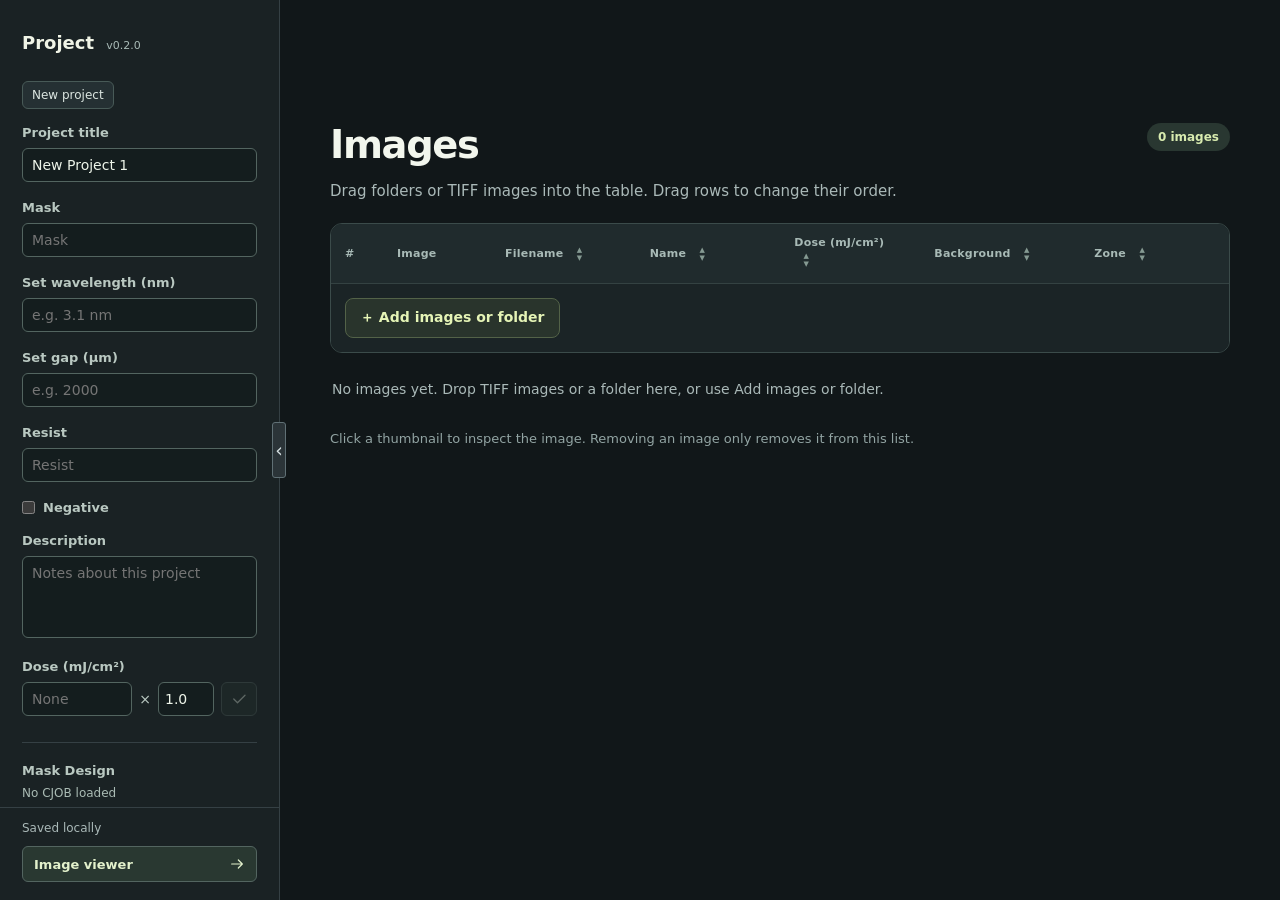
<file: index.html>
<!doctype html>
<html lang="en">
<head>
  <meta charset="utf-8">
  <meta name="viewport" content="width=device-width, initial-scale=1">
  <meta name="color-scheme" content="dark">
  <meta name="description" content="Local microscopy image viewer.">
  <title>Microscopy image viewer</title>
  <link rel="icon" href="data:image/svg+xml,%3Csvg xmlns='http://www.w3.org/2000/svg' viewBox='0 0 40 40'%3E%3Crect width='40' height='40' rx='9' fill='%23d8eb87'/%3E%3Cpath d='M11 11h7v7h-7zm11 0h7v7h-7zm-11 11h7v7h-7zm11 0h7v7h-7z' fill='%23171b1d'/%3E%3C/svg%3E">
  <link rel="stylesheet" href="folder-loader.css?v=negative-1">
  <script defer src="folder-validator.js?v=orientation-1"></script>
  <script defer src="table-project-store.js"></script>
  <script defer src="sidecar-magnification.js"></script>
  <script defer src="vendor/pako-inflate.min.js"></script>
  <script defer src="vendor/utif.js"></script>
  <script defer src="pixel-worker-source.js?v=negative-1"></script>
  <script defer src="tiff-image.js?v=negative-1"></script>
  <script defer src="image-table-state.js"></script>
  <script defer src="image-table.js?v=negative-1"></script>
  <script defer src="cjob-model.js?v=wafer-mirror-1"></script>
  <script defer src="spot-grouping.js"></script>
  <script defer src="cjob-view.js?v=mirror-option-1"></script>
  <script defer src="mask-design-editor.js?v=mirror-preview-1"></script>
  <script defer src="project-sidebar.js"></script>
  <script defer src="folder-loader.js?v=negative-1"></script>
  <link rel="stylesheet" href="styles.css?v=om13-inner-pair-2">
  <script defer src="data.js?v=1.0.6-om13"></script>
  <script defer src="project-storage.js?v=om13-1"></script>
  <script defer src="viewer-session.js?v=1.0.7-om13"></script>
  <script defer src="workspace-navigation.js"></script>
  <script defer src="popup-drag.js?v=1.0.6-om13"></script>
  <script defer src="mask-layout.js?v=1.0.6-om13"></script>
  <script defer src="spot-colors.js?v=om13-inner-pair-2"></script>
  <script defer src="spot-overview.js?v=om13-inner-pair-2"></script>
  <script defer src="grating-geometry.js?v=om13-inner-pair-2"></script>
  <script defer src="grating-storage.js?v=om13-inner-pair-2"></script>
  <script defer src="rectangle-history.js?v=om13-integral-1"></script>
  <script defer src="rectangle-export.js?v=om13-integral-1"></script>
  <script defer src="rectangle-import.js?v=om13-integral-1"></script>
  <script defer src="sidebars.js?v=om13-inner-pair-3"></script>
  <script defer src="edge-filters.js?v=1.0.6-om13"></script>
  <script defer src="edge-views.js?v=1.0.6-om13"></script>
  <script defer src="diffraction.js?v=1.0.6-om13"></script>
  <script defer src="distance-guides.js?v=1.0.6-om13"></script>
  <script defer src="compare-histograms.js?v=1.0.6-om13"></script>
  <script defer src="compare-extremes.js?v=1.0.6-om13"></script>
  <script defer src="spot-compare.js?v=om13-integral-1"></script>
  <script defer src="distance-analysis.js?v=1.0.6-om13"></script>
  <script defer src="analysis-calculator.js?v=1.0.6-om13"></script>
  <script defer src="canny-midpoints.js?v=1.0.6-om13"></script>
  <script defer src="filter-parameters.js?v=1.0.7-om13"></script>
  <script defer src="rectangle-union.js?v=1.0.6-om13"></script>
  <script defer src="rectangle-snap.js?v=om13-integral-1"></script>
  <script defer src="rectangle-pair-snap.js?v=1.0.6-om13"></script>
  <script defer src="integral-position.js?v=om13-1"></script>
  <script defer src="integral-export.js?v=om13-1"></script>
  <script defer src="integral-profile.js?v=om13-1"></script>
  <script defer src="rectangle-menu.js?v=om13-integral-1"></script>
  <script defer src="grating-overlay.js?v=om13-integral-1"></script>
  <script defer src="viewport-geometry.js?v=1.0.6-om13"></script>
  <script defer src="pitch-ruler.js?v=1.0.6-om13"></script>
  <script defer src="pixel-grid.js?v=1.0.6-om13"></script>
  <script defer src="mask-picker.js?v=om13-inner-pair-2"></script>
  <script defer src="sidecar-viewer.js?v=1.0.6-om13"></script>
  <script defer src="app.js?v=om13-integral-1"></script>
  <script id="project-csv" type="application/json" data-project="om13-imagefree-fork">""</script>
</head>
<body>
  <div id="folder-loader" class="folder-loader">
    <aside id="project-sidebar" class="project-sidebar" aria-label="Project details">
      <div id="resize-project-sidebar" class="project-sidebar-divider" role="separator" tabindex="0" aria-orientation="vertical" aria-label="Resize project sidebar" aria-controls="project-sidebar" title="Drag or use arrow keys to resize the sidebar"></div>
      <button id="toggle-project-sidebar" class="project-sidebar-toggle" type="button" aria-expanded="true" aria-controls="project-sidebar-content" aria-label="Collapse project sidebar">‹</button>
      <div id="project-sidebar-content" class="project-sidebar-content">
      <h2>Project <span class="project-version">v0.2.0</span></h2>
      <div class="project-switch-actions"><button id="new-project" type="button" disabled>New project</button><button id="previous-project" type="button" hidden disabled>Previous project</button></div>
      <label for="project-title">Project title</label>
      <input id="project-title" type="text" placeholder="Project title" autocomplete="off">
      <label for="project-mask">Mask</label>
      <input id="project-mask" type="text" placeholder="Mask" autocomplete="off">
      <label for="project-wavelength">Set wavelength (nm)</label>
      <input id="project-wavelength" type="text" placeholder="e.g. 3.1 nm" autocomplete="off">
      <label for="project-gap">Set gap (µm)</label>
      <input id="project-gap" type="text" placeholder="e.g. 2000" autocomplete="off">
      <label for="project-resist">Resist</label>
      <input id="project-resist" type="text" placeholder="Resist" autocomplete="off">
      <label class="project-negative"><input id="project-negative" type="checkbox" disabled> Negative</label>
      <label for="project-description">Description</label>
      <textarea id="project-description" rows="4" placeholder="Notes about this project"></textarea>
      <label for="project-dose">Dose (mJ/cm²)</label>
      <div class="dose-entry"><input id="project-dose" type="number" min="0" step="any" placeholder="None" autocomplete="off" disabled><span class="dose-multiplier-sign" aria-hidden="true">×</span><input id="dose-series-multiplier" class="dose-multiplier" type="number" min="0" step="any" value="1.0" aria-label="Dose multiplier per image" title="Multiplier between selected images; 1.0 applies the same dose" autocomplete="off" disabled><div class="background-actions"><button type="button" id="dose-apply" aria-label="Apply dose to selected images" title="Apply dose in table order" disabled><svg viewBox="0 0 24 24" aria-hidden="true"><path d="M5 12l5 5L20 7"/></svg></button></div></div>
      <p id="dose-series-error" class="background-status" role="status"></p>
      <section class="cjob-panel" aria-label="Mask Design">
        <label>Mask Design</label>
        <p id="cjob-filename" class="cjob-filename">No CJOB loaded</p>
        <div class="cjob-actions"><button id="cjob-load" type="button" disabled>Load CJOB</button><button id="mask-edit" type="button" disabled>Edit</button></div>
        <label for="cjob-zone">Zone</label>
        <select id="cjob-zone"><option value="everything">Everything</option></select>
        <input id="cjob-zone-rename-input" type="text" aria-label="Rename zone" aria-describedby="cjob-zone-rename-error" maxlength="80" autocomplete="off" hidden>
        <p id="cjob-zone-rename-error" class="background-status" role="status"></p>
        <div class="background-actions zone-actions">
          <button type="button" id="cjob-view" aria-label="View mask design" title="View mask design" disabled><svg viewBox="0 0 24 24" aria-hidden="true"><path d="M2 12s3.5-6 10-6 10 6 10 6-3.5 6-10 6S2 12 2 12z"/><circle cx="12" cy="12" r="3"/></svg></button>
          <button type="button" id="cjob-zone-apply" aria-label="Apply zone to selected images" title="Apply to selected images" disabled><svg viewBox="0 0 24 24" aria-hidden="true"><path d="M5 12l5 5L20 7"/></svg></button>
          <button type="button" id="cjob-zone-rename" aria-label="Rename zone" title="Rename zone" disabled><svg viewBox="0 0 24 24" aria-hidden="true"><path d="M4 20l4-.8L20 7l-3-3L5 16l-1 4zM14.8 6.2l3 3"/></svg></button>
          <button type="button" id="cjob-zone-remove" aria-label="Remove zone" title="Remove zone" disabled><svg viewBox="0 0 24 24" aria-hidden="true"><path d="M4 7h16M10 11v6m4-6v6M6 7l1 13h10l1-13M9 7V4h6v3"/></svg></button>
        </div>
        <input id="cjob-input" type="file" accept=".cjob" hidden>
        <p id="cjob-status" class="background-status" role="status"></p><p id="cjob-warning" class="background-status" role="status"></p>
      </section>
      <section class="background-panel" aria-label="Background images">
        <label for="background-selector">Background images</label>
        <select id="background-selector" disabled><option value="">None</option><option value="__load__">Load…</option></select>
        <input id="background-input" type="file" accept=".tif,.tiff,image/tiff" hidden>
        <input id="background-rename-input" type="text" aria-label="Rename background" hidden>
        <div class="background-actions">
          <button type="button" id="background-view" aria-label="View background" title="View background" disabled><svg viewBox="0 0 24 24" aria-hidden="true"><path d="M2 12s3.5-6 10-6 10 6 10 6-3.5 6-10 6S2 12 2 12z"/><circle cx="12" cy="12" r="3"/></svg></button>
          <button type="button" id="background-apply" aria-label="Apply background to selected images" title="Apply to selected images" disabled><svg viewBox="0 0 24 24" aria-hidden="true"><path d="M5 12l5 5L20 7"/></svg></button>
          <button type="button" id="background-rename" aria-label="Rename background" title="Rename background" disabled><svg viewBox="0 0 24 24" aria-hidden="true"><path d="M4 20l4-.8L20 7l-3-3L5 16l-1 4zM14.8 6.2l3 3"/></svg></button>
          <button type="button" id="background-remove" aria-label="Remove background" title="Remove background" disabled><svg viewBox="0 0 24 24" aria-hidden="true"><path d="M4 7h16M10 11v6m4-6v6M6 7l1 13h10l1-13M9 7V4h6v3"/></svg></button>
        </div>
        <p id="background-status" class="background-status" role="status" aria-live="polite"></p>
      </section>
      </div>
      <div class="project-sidebar-nav"><p id="project-save-status" class="project-save-status" role="status" data-state="loading">Restoring project…</p><a id="open-image-viewer" class="workspace-link" href="viewer.html"><span>Image viewer</span><svg viewBox="0 0 24 24" aria-hidden="true"><path d="M4 12h16M14 6l6 6-6 6"/></svg></a></div>
    </aside>
    <main class="loader-main">
      <div class="loader-content">
        <section id="loader-success">
          <div class="image-list-heading"><div><h1>Images</h1><p class="loader-lead">Drag folders or TIFF images into the table. Drag rows to change their order.</p></div><span id="loaded-file-count" class="image-count">0 images</span></div>
          <div id="loader-warning" class="loader-warning" role="status" hidden></div>
          <div id="loader-error" class="loader-error" role="alert" hidden></div>
          <p id="loader-progress" class="loader-progress" role="status" aria-live="polite"></p>
          <div id="folder-drop" class="image-list-frame"><table class="image-list" aria-label="Loaded images"><thead><tr><th scope="col">#</th><th scope="col">Image</th><th scope="col">Filename <button type="button" class="image-sort" data-sort="filename" aria-label="Sort by Filename" title="Sort by Filename"><span class="sort-arrows" aria-hidden="true"><span class="sort-up">▲</span><span class="sort-down">▼</span></span></button></th><th scope="col">Name <button type="button" class="image-sort" data-sort="name" aria-label="Sort by Name" title="Sort by Name"><span class="sort-arrows" aria-hidden="true"><span class="sort-up">▲</span><span class="sort-down">▼</span></span></button></th><th scope="col">Dose (mJ/cm²) <button type="button" class="image-sort" data-sort="dose" aria-label="Sort by Dose (mJ/cm²)" title="Sort by Dose (mJ/cm²)"><span class="sort-arrows" aria-hidden="true"><span class="sort-up">▲</span><span class="sort-down">▼</span></span></button></th><th scope="col">Background <button type="button" class="image-sort" data-sort="background" aria-label="Sort by Background" title="Sort by Background"><span class="sort-arrows" aria-hidden="true"><span class="sort-up">▲</span><span class="sort-down">▼</span></span></button></th><th scope="col">Zone <button type="button" class="image-sort" data-sort="zone" aria-label="Sort by Zone" title="Sort by Zone"><span class="sort-arrows" aria-hidden="true"><span class="sort-up">▲</span><span class="sort-down">▼</span></span></button></th><th scope="col"><span class="visually-hidden">Actions</span></th></tr></thead><tbody id="image-table-body"></tbody></table>
            <details id="add-images-menu" class="add-images-menu"><summary>＋ Add images or folder</summary><div class="add-images-options"><button id="select-images" type="button">Choose images…</button><button id="select-folder" type="button">Choose folder…</button></div></details>
            <input id="image-input" type="file" accept=".tif,.tiff,image/tiff" multiple hidden>
            <input id="folder-input" type="file" webkitdirectory multiple hidden>
          </div>
          <p class="loader-note">Click a thumbnail to inspect the image. Removing an image only removes it from this list.</p>
          <p id="image-list-announcement" class="visually-hidden" aria-live="polite"></p>
        </section>
        <dialog id="mask-editor" class="mask-editor" aria-labelledby="mask-editor-title">
          <header class="cjob-header"><div><h2 id="mask-editor-title">Edit mask design</h2><p id="mask-editor-subtitle"></p></div><button id="mask-editor-close" type="button" aria-label="Close mask design editor">×</button></header>
          <div class="mask-editor-content">
            <div class="mask-editor-top"><label for="mask-design-name">Design name</label><input id="mask-design-name" type="text" maxlength="100" autocomplete="off"><button id="mask-rotate" type="button">Rotate 180°</button><span id="mask-rotation-status" aria-live="polite"></span><button id="mask-remove-cjob" type="button" hidden>Remove CJOB</button></div>
            <p id="mask-editor-notice" class="mask-editor-notice"></p><label class="mask-sadp"><input id="mask-sadp" type="checkbox"> SADP (finished pitch is half the designed pitch)</label>
            <label class="mask-sadp"><input id="mask-mirror-y" type="checkbox"> Mirror predicted pattern across y-axis</label>
            <div class="mask-editor-table-wrap"><table class="mask-editor-table"><thead><tr><th>Pitch (nm)</th><th>x pos (µm)</th><th>y pos (µm)</th><th>Width (µm)</th><th>Height (µm)</th><th>Electron dose (µC/cm²)</th><th><span class="visually-hidden">Delete</span></th></tr></thead><tbody id="mask-editor-body"></tbody></table></div>
            <button id="mask-add-row" type="button">＋ Add grating</button>
            <p id="mask-editor-error" class="mask-editor-error" role="status"></p>
            <div class="mask-preview-heading"><h3>Mask design preview</h3><span>Vertical gratings · schematic lines · no diffraction spots</span></div>
            <svg id="mask-preview" role="img" aria-label="Mask design preview"></svg><p id="mask-preview-empty" class="mask-editor-notice">Add gratings to see the preview.</p>
            <details id="cjob-geometry-editor" class="cjob-geometry-editor"><summary>Pattern geometry</summary>
              <p>Enter missing dimensions or diffraction properties for each pattern. Dimensions are in µm; diffraction pitch is in nm.</p>
              <form id="cjob-geometry-form"><div class="cjob-geometry-scroll"><table><thead><tr><th>Pattern</th><th>Width (µm)</th><th>Height (µm)</th><th>Diffraction pitch (nm)</th><th>Orientation</th></tr></thead><tbody></tbody></table></div><button id="cjob-geometry-save" type="submit">Apply geometry</button><span id="cjob-geometry-error" role="status"></span></form>
            </details>
            <div class="mask-editor-footer"><button id="mask-editor-save" type="button">Save design</button></div>
          </div>
        </dialog>
        <dialog id="cjob-dialog" class="cjob-dialog" aria-labelledby="cjob-title">
          <header class="cjob-header"><div><h2 id="cjob-title">Mask overview</h2><p id="cjob-dialog-file"></p></div><button id="cjob-close" type="button" aria-label="Close mask overview">×</button></header>
          <div class="cjob-content"><div class="cjob-toolbar"><button id="cjob-add-zone" type="button" disabled>Add Zone</button><span id="cjob-selection-count" aria-live="polite">Select spots to create a zone</span><span id="cjob-parameters"></span></div>
            <form id="cjob-zone-form" class="cjob-zone-form" hidden><label for="cjob-zone-name">Zone name</label><input id="cjob-zone-name" type="text" autocomplete="off" maxlength="80" required><button type="submit">Save</button><button id="cjob-zone-cancel" type="button">Cancel</button><span id="cjob-zone-error" role="status"></span></form>
            <label class="cjob-inner-switch"><input id="cjob-inner-together" type="checkbox"> Treat neighboring inner spots as one object</label>
            <p class="cjob-select-help">Click or Shift-click spots to select them, or drag a box. Press ⌘A to select all.</p>
            <div class="cjob-legend"><span><i class="zero"></i>Grating / zero order</span><span><i class="minus"></i>−1 order</span><span><i class="plus"></i>+1 order</span></div>
            <div id="cjob-plots"></div>
            <p id="cjob-notes" class="cjob-notes"></p><div id="cjob-details" class="cjob-details"></div>
          </div>
        </dialog>
        <div id="image-inspector" class="image-inspector" hidden role="dialog" aria-modal="true" aria-labelledby="inspector-title">
          <div class="inspector-panel">
            <header class="inspector-header"><div><h2 id="inspector-title">Image</h2><p id="inspector-meta"></p></div><div class="inspector-actions"><button id="inspector-fit" type="button">Fit</button><button id="inspector-native" type="button">100%</button><button id="inspector-close" class="inspector-close" type="button" aria-label="Close image inspector">×</button></div></header>
            <div id="inspector-viewport" class="inspector-viewport"><div id="inspector-status" role="status">Loading image…</div><canvas id="inspector-canvas" hidden></canvas></div>
          </div>
        </div>
      </div>
    </main>
  </div>
  <aside id="left-sidebar" class="sidebar side-panel" aria-label="Exposure map and spots">
    <div id="resize-left-sidebar" class="sidebar-divider" role="separator" tabindex="0" aria-orientation="vertical" aria-label="Resize left sidebar with Option and arrow keys" aria-controls="left-sidebar" title="Drag to resize the left sidebar"></div>
    <button id="toggle-left-sidebar" class="sidebar-toggle" type="button" aria-expanded="true" aria-controls="left-sidebar-content" aria-label="Collapse left sidebar">‹</button>
    <div id="left-sidebar-content" class="sidebar-content">
    <header class="brand"><span class="brand-mark" aria-hidden="true">◫</span><div><strong>Image viewer</strong><span>Micrograph viewer · <span id="viewer-version" style="display:inline">v1.0.24</span></span></div></header>
    <section class="map-section" aria-labelledby="map-heading">
      <div class="section-heading"><h2 id="map-heading">Exposure map</h2><span class="count">0</span></div>
      <p class="map-hint">Press an image square, then drag across the map to browse.</p>
      <div id="exposure-map" class="exposure-map" role="group" aria-label="Exposure map, numbered by image"></div>
      <p class="map-caption"><span class="legend-square" aria-hidden="true"></span> Image numbers · green marks rectangles</p>
    </section>
    <section class="spot-overview" aria-labelledby="spots-heading">
      <div class="section-heading"><h2 id="spots-heading">Expected spots</h2><span class="spot-mask-name"></span></div>
      <div id="spot-diagram" role="group" aria-label="Expected spots for both gratings"></div>
      <p class="spot-caption">Top and Bottom show overlapping mask rows. Images are roughly aligned; nominal spot positions should be checked.</p>
      <p id="spot-caption" class="spot-caption">Rows show mask grating pitch.</p>
      <p id="rectangle-save-status" class="rectangle-save-status" role="status">Autosave on</p>
    </section>
    <section class="selection" aria-labelledby="selection-heading">
      <div class="section-heading"><h2 id="selection-heading">Selected image</h2><span id="selected-number" class="selected-number">01</span></div>
      <div class="dose"><span id="dose-value">Unknown</span><span class="unit">mJ/cm²</span></div>
      <dl class="metadata">
        <div><dt>Source</dt><dd id="source-name">—</dd></div>
        <div><dt>Exposure field</dt><dd id="exposure-field">Unknown</dd></div>
        <div><dt>Assumed gap</dt><dd id="assumed-gap" title="Nominal gap">—</dd></div>
        <div><dt>Gap correction</dt><dd id="gap-correction-readout" title="Gap correction">0 µm</dd></div>
        <div><dt>Magnification</dt><dd id="magnification">—</dd></div>
        <div><dt>Native size</dt><dd class="size-readout"><span id="resolution">—</span><span id="resolution-um">—</span></dd></div>
        <div><dt>Pixel size</dt><dd id="pixel-size">—</dd></div>
        <div><dt>Sidecar</dt><dd><button type="button" id="open-sidecar" class="sidecar-button" disabled>View</button></dd></div>
      </dl>
      <p id="orientation-note" class="orientation-note" hidden></p>
    </section>
    <footer class="sidebar-footer"><span class="local-label"><i aria-hidden="true"></i> Local workspace</span><span></span></footer>
    </div>
  </aside>
  <main>
    <header class="viewer-header">
      <div><p class="eyebrow">OPTICAL MICROSCOPY <span>/</span> Microscopy</p><h1 id="image-title">No image loaded</h1></div>
      <div class="header-controls">
      <div class="view-toggle picture-side-toggle" role="group" aria-label="Picture position">
        <button id="side-top" type="button" aria-pressed="true" aria-label="Top picture">Top</button>
        <button id="side-bottom" type="button" aria-pressed="false" aria-label="Bottom picture">Bottom</button>
      </div>
      <div class="view-toggle" role="group" aria-label="Image version for all doses">
        <button id="view-cropped" aria-pressed="true" title="Full frames, roughly rotated and aligned using zero-order spots">Aligned</button>
        <button id="view-original" aria-pressed="false" title="Original TIFF pixels, for all doses">Original TIFF</button>
      </div>
      <nav class="image-navigation" aria-label="Browse micrographs">
        <button id="previous-image" class="icon-button" aria-label="Previous image" title="Previous image (←). Hold to browse at 10 fps."><svg viewBox="0 0 24 24" aria-hidden="true"><path d="m14 6-6 6 6 6"/></svg></button>
        <span id="image-counter" aria-live="polite">0 <span>/ 0</span></span>
        <button id="next-image" class="icon-button" aria-label="Next image" title="Next image (→). Hold to browse at 10 fps."><svg viewBox="0 0 24 24" aria-hidden="true"><path d="m10 6 6 6-6 6"/></svg></button>
      </nav>
      </div>
    </header>
    <div class="image-display-controls">
      <div class="view-toggle filter-toggle" role="group" aria-label="Image display mode for all doses" aria-keyshortcuts="ArrowUp ArrowDown" title="↑ Previous display mode · ↓ Next display mode">
        <button id="filter-image" type="button" aria-pressed="true">Image</button>
        <button id="filter-scharr" type="button" aria-pressed="false" title="Smooth edge contrast using a Scharr gradient">Edge contrast</button>
        <button id="filter-canny" type="button" aria-pressed="false" title="Select a rectangle to see green midpoints between black edges within 10 native pixels on each side.">Canny</button>
      </div>
      <button id="filter-parameters-toggle" type="button" aria-controls="filter-parameters" aria-expanded="false">Filter parameters</button>
      <button id="toggle-grayscale" type="button" aria-controls="micrograph" aria-pressed="false" title="Display the micrograph in grayscale">B/W</button>
      <button id="gap-correction-button" type="button" aria-controls="gap-correction-menu" aria-expanded="false">Gap correction</button>
      <button id="clean-image" type="button" aria-controls="viewport" aria-pressed="false" title="Hide image overlays and lock spot editing. Drag to pan or scroll to zoom.">Clean image</button>
      <button id="show-distances" type="button" aria-pressed="false" aria-controls="distance-guides" title="Show all matching zero-to-first-order distances in this image">
        <svg viewBox="0 0 20 12" aria-hidden="true"><path d="M2 6h16M6 2 2 6l4 4m8-8 4 4-4 4"/></svg>Show distances
      </button>
    </div>
    <div id="viewport" class="viewport" tabindex="0" aria-label="Micrograph. Scroll to zoom or drag to pan.">
      <div id="image-frame"><img id="micrograph" alt="" draggable="false" hidden></div>
      <svg id="compare-layer" aria-label="Choose diffraction spots to compare" hidden></svg>
      <svg id="pitch-ruler" aria-hidden="true"></svg>
      <svg id="pixel-grid" xmlns="http://www.w3.org/2000/svg" aria-hidden="true" hidden><path vector-effect="non-scaling-stroke"/></svg>
      <svg id="canny-midpoints" xmlns="http://www.w3.org/2000/svg" aria-hidden="true" hidden><svg overflow="hidden"><g><path class="canny-contours" fill="#206b49"/><path class="canny-centres" fill="#00b84c"/></g></svg></svg>
      <svg id="distance-guides" xmlns="http://www.w3.org/2000/svg" role="group" aria-label="Horizontal spot distances" hidden></svg>
      <svg id="grating-overlay" xmlns="http://www.w3.org/2000/svg" aria-label="Editable grating outline" hidden>
        <g id="grating-shape">
          <rect id="grating-outline" class="grating-outline" data-action="move" tabindex="0" role="button" aria-haspopup="menu" aria-label="Move grating outline" fill="transparent"><title>Drag to move. ⌘-click to select multiple rectangles. C: Canny, M: midpoint, R or Backspace: remove.</title></rect>
          <path class="grating-union" fill="none" aria-hidden="true" hidden></path>
          <path class="grating-interior" fill="none" aria-hidden="true" hidden></path>
          <g class="snap-ticks" aria-hidden="true" hidden><path class="tick-keyline"/><path/></g>
          <path class="integral-derivative" aria-hidden="true" fill="none" hidden></path>
          <circle class="derivative-extremum derivative-maximum" aria-hidden="true" r="3.5" hidden></circle>
          <circle class="derivative-extremum derivative-minimum" aria-hidden="true" r="3.5" hidden></circle>
          <path class="integral-maximum" aria-hidden="true" fill="none" hidden></path>
          <path class="integral-maximum-cross" aria-hidden="true" fill="none" hidden></path>
          <path class="integral-profile" aria-hidden="true" fill="none" hidden></path>
          <path class="integral-edges" aria-hidden="true" fill="none" hidden></path>
          <path class="integral-centre" aria-hidden="true" fill="none" hidden></path>
          <path id="grating-centre" class="grating-centre" d="M-4 0H4M0 -4V4" aria-hidden="true"/>
          <line class="rotation-stem" aria-hidden="true"/>
          <g id="handle-left" class="grating-handle side-horizontal" data-action="left" tabindex="0" role="button" aria-label="Resize left side"><rect class="grating-hit" x="-8" y="-9" width="16" height="18"/><rect class="corner-mark" x="-2.5" y="-4" width="5" height="8" rx="1"/></g>
          <g id="handle-right" class="grating-handle side-horizontal" data-action="right" tabindex="0" role="button" aria-label="Resize right side"><rect class="grating-hit" x="-8" y="-9" width="16" height="18"/><rect class="corner-mark" x="-2.5" y="-4" width="5" height="8" rx="1"/></g>
          <g id="handle-top" class="grating-handle side-vertical" data-action="top" tabindex="0" role="button" aria-label="Resize top side"><rect class="grating-hit" x="-9" y="-8" width="18" height="16"/><rect class="corner-mark" x="-4" y="-2.5" width="8" height="5" rx="1"/></g>
          <g id="handle-bottom" class="grating-handle side-vertical" data-action="bottom" tabindex="0" role="button" aria-label="Resize bottom side"><rect class="grating-hit" x="-9" y="-8" width="18" height="16"/><rect class="corner-mark" x="-4" y="-2.5" width="8" height="5" rx="1"/></g>
          <g id="handle-top-left" class="grating-handle corner-top-left" data-action="top-left" tabindex="0" role="button" aria-label="Resize top left corner"><title>Move both adjoining sides; opposite corner stays fixed</title><rect class="grating-hit" x="-11" y="-11" width="22" height="22"/><rect class="corner-mark" x="-4" y="-4" width="8" height="8" rx="1"/></g>
          <g id="handle-top-right" class="grating-handle corner-top-right" data-action="top-right" tabindex="0" role="button" aria-label="Resize top right corner"><title>Move both adjoining sides; opposite corner stays fixed</title><rect class="grating-hit" x="-11" y="-11" width="22" height="22"/><rect class="corner-mark" x="-4" y="-4" width="8" height="8" rx="1"/></g>
          <g id="handle-bottom-left" class="grating-handle corner-bottom-left" data-action="bottom-left" tabindex="0" role="button" aria-label="Resize bottom left corner"><title>Move both adjoining sides; opposite corner stays fixed</title><rect class="grating-hit" x="-11" y="-11" width="22" height="22"/><rect class="corner-mark" x="-4" y="-4" width="8" height="8" rx="1"/></g>
          <g id="handle-bottom-right" class="grating-handle corner-bottom-right" data-action="bottom-right" tabindex="0" role="button" aria-label="Resize bottom right corner"><title>Move both adjoining sides; opposite corner stays fixed</title><rect class="grating-hit" x="-11" y="-11" width="22" height="22"/><rect class="corner-mark" x="-4" y="-4" width="8" height="8" rx="1"/></g>
          <g id="handle-rotate" class="grating-handle corner-rotate" data-action="rotate" tabindex="0" role="button" aria-label="Rotate rectangle"><title>Rotate around centre</title><circle class="grating-hit" r="14"/><circle class="corner-mark" r="9"/><text class="handle-icon" text-anchor="middle" dominant-baseline="central">↻</text></g>
        </g>
      </svg>
      <svg id="grating-edit-overlay" xmlns="http://www.w3.org/2000/svg" aria-hidden="true" hidden></svg>
      <div id="image-status" class="image-status" role="status">Loading micrograph…</div>
      <div class="viewport-tag"><span id="image-version">ALIGNED CROP</span> <span>·</span> <span id="image-channels">8-bit grayscale</span></div>
      <div id="scale-bar" class="scale-bar" role="img" aria-label="Scale bar" hidden><span id="scale-label"></span><div id="scale-line"></div></div>
      <div class="zoom-toolbar" role="group" aria-label="Image zoom">
        <button id="fit-image" class="text-button" aria-pressed="true" title="Fit image (F)">Fit</button>
        <button id="actual-size" class="text-button" aria-pressed="false" title="One image pixel per CSS pixel (1)">100%</button>
        <span class="toolbar-divider" aria-hidden="true"></span>
        <button id="zoom-out" class="icon-button" aria-label="Zoom out" title="Zoom out (−)">−</button>
        <output id="zoom-value" aria-label="Current zoom">—</output>
        <button id="zoom-in" class="icon-button" aria-label="Zoom in" title="Zoom in (+)">+</button>
      </div>
    </div>
    <section class="crop-readout" aria-label="Crop region in original TIFF coordinates">
      <div class="crop-readout-heading"><strong>Aligned view in original TIFF</strong><span>Origin at bottom left · X right, Y up</span></div>
      <dl>
        <div><dt>Centre (X, Y)</dt><dd id="crop-centre">—</dd></div>
        <div><dt>Width × height</dt><dd id="crop-size">—</dd></div>
        <div><dt>Rotation</dt><dd id="crop-angle">—</dd></div>
      </dl>
    </section>
    <footer class="viewer-footer"><span id="view-status" aria-live="polite">Aligned crop · overlay position provisional</span><span class="keyboard-hint">← → dose <b>·</b> ↑ ↓ mode <b>·</b> Space copy <b>·</b> ⇧Space copy + snap</span></footer>
  </main>
  <aside id="right-sidebar" class="rectangle-sidebar side-panel" aria-label="Position and analysis for the selected dose">
    <div id="resize-right-sidebar" class="sidebar-divider" role="separator" tabindex="0" aria-orientation="vertical" aria-label="Resize right sidebar with Option and arrow keys" aria-controls="right-sidebar" title="Drag to resize the right sidebar"></div>
    <button id="toggle-right-sidebar" class="sidebar-toggle" type="button" aria-expanded="true" aria-controls="right-sidebar-content" aria-label="Collapse right sidebar">›</button>
    <div id="right-sidebar-content" class="sidebar-content">
      <div id="right-sidebar-tabs" class="view-toggle" role="tablist" aria-label="Sidebar view">
        <button id="position-tab" type="button" role="tab" aria-controls="position-panel" aria-selected="true">Position</button>
        <button id="analysis-tab" type="button" role="tab" aria-controls="analysis-panel" aria-selected="false" tabindex="-1">Analysis</button>
        <button id="compare-tab" type="button" role="tab" aria-controls="compare-panel" aria-selected="false" tabindex="-1">Compare</button>
      </div>
      <section id="position-panel" class="sidebar-view" role="tabpanel" aria-labelledby="position-tab">
        <div class="rectangle-scroll">
          <div class="section-heading rectangle-heading"><h2>Rectangles</h2><span id="rectangle-selection-count" aria-live="polite" title="⌘A: select all · C: snap to Canny · M: snap to midpoint · R or Backspace: remove"></span><span id="rectangle-count" class="count">0</span></div>
          <p id="rectangle-coordinate-note" class="rectangle-note"></p>
          <p class="rectangle-note position-aspect-formula">Δ = (H / W − 1) × 100</p>
          <p id="rectangle-empty" class="rectangle-note">Choose a spot on the left to add a rectangle.</p>
          <div id="rectangle-list"></div>
        </div>
      </section>
      <section id="analysis-panel" class="sidebar-view" role="tabpanel" aria-labelledby="analysis-tab" tabindex="0" hidden>
        <div class="rectangle-scroll">
          <section id="analysis-calculator" class="analysis-calculator is-disabled" aria-label="Calculate using all images">
            <div class="analysis-calc-heading">
              <input id="analysis-calc-enabled" type="checkbox" aria-label="Enable all-image calculation">
              <span>Calculate:</span>
              <div class="view-toggle" role="group" aria-label="Calculate wavelength or gap">
                <button id="analysis-calc-lambda" type="button" aria-pressed="true" disabled>λ</button>
                <button id="analysis-calc-gap" type="button" aria-pressed="false" disabled>Gap</button>
              </div>
              <button id="analysis-calc-gear" class="analysis-calc-gear" type="button" aria-label="Calculation settings" aria-haspopup="dialog" aria-expanded="false" aria-controls="analysis-calc-settings" title="Calculation settings" disabled>⚙︎</button>
            </div>
            <div class="analysis-calc-body">
              <div class="analysis-calc-input"><label id="analysis-calc-label" for="analysis-calc-value">Gap (µm)</label><input id="analysis-calc-value" type="number" step="any" value="300" disabled></div>
              <math id="analysis-calc-formula-lambda" display="block" aria-label="Wavelength equals Ru mask pitch times r divided by the square root of gap squared plus r squared">
                <mi>λ</mi><mo>=</mo><mfrac><mrow><mi>P</mi><mi>r</mi></mrow><msqrt><msup><mi>g</mi><mn>2</mn></msup><mo>+</mo><msup><mi>r</mi><mn>2</mn></msup></msqrt></mfrac>
              </math>
              <math id="analysis-calc-formula-gap" display="block" aria-label="Gap equals r divided by wavelength times the square root of Ru mask pitch squared minus wavelength squared" hidden>
                <mi>g</mi><mo>=</mo><mfrac><mi>r</mi><mi>λ</mi></mfrac><msqrt><msup><mi>P</mi><mn>2</mn></msup><mo>−</mo><msup><mi>λ</mi><mn>2</mn></msup></msqrt>
              </math>
              <p class="analysis-calc-note">P is the mask grating pitch. Each r is a horizontal 0-to-first-order distance in µm. One input applies to all images.</p>
              <figure class="analysis-calc-figure"><figcaption id="analysis-calc-caption">Wavelength · all images</figcaption><div id="analysis-calc-histogram"></div></figure>
              <p id="analysis-calc-status" role="status">Enable to calculate from all measured distances.</p>
            </div>
          </section>
          <div class="section-heading rectangle-heading"><h2>Horizontal distances</h2><span id="analysis-count" class="count">0</span></div>
          <p id="analysis-context" class="rectangle-note"></p>
          <p id="analysis-empty" class="rectangle-note">Add order 0 and a matching −1 or +1 rectangle to measure their distance.</p>
          <div id="analysis-distances"></div>
        </div>
      </section>
      <section id="compare-panel" class="sidebar-view" role="tabpanel" aria-labelledby="compare-tab" hidden>
        <h2>Wavelength comparisons</h2>
        <button id="compare-extremes" type="button" class="compare-extremes" title="For each image and side, compare smallest and largest available pitches for same and cross e-dose combinations using the outward order">Compare smallest ↔ largest · outward order</button>
        <p id="compare-extremes-status" class="rectangle-note" role="status">Each image and side is handled separately; same and cross e-dose combinations are included. Outward order is −1 left, +1 right.</p>
        <div class="comparison-formula">
          <math display="block" aria-label="Wavelength equals the square root of the ratio of the difference of squared radius–mask-pitch products to the difference of squared radii">
            <mi>λ</mi><mo>=</mo><msqrt><mfrac>
              <mrow><msubsup><mi>r</mi><mi>i</mi><mn>2</mn></msubsup><msubsup><mi>P</mi><mi>i</mi><mn>2</mn></msubsup><mo>−</mo><msubsup><mi>r</mi><mi>j</mi><mn>2</mn></msubsup><msubsup><mi>P</mi><mi>j</mi><mn>2</mn></msubsup></mrow>
              <mrow><msubsup><mi>r</mi><mi>i</mi><mn>2</mn></msubsup><mo>−</mo><msubsup><mi>r</mi><mi>j</mi><mn>2</mn></msubsup></mrow>
            </mfrac></msqrt>
          </math>
          <p>P is the mask grating pitch. Each r is a horizontal 0-to-first-order distance in µm. Both gratings share the same assumed gap.</p>
        </div>
        <p id="compare-result" role="status"></p>
        <div class="comparison-history-header"><strong>All EUV doses</strong><button type="button" id="remove-all-comparisons" disabled>Remove all</button></div>
        <div role="region" id="compare-history" tabindex="0" aria-label="Comparisons across all EUV doses" aria-live="polite"></div>
        <figure class="comparison-histogram">
          <figcaption><span>Wavelength histogram · all doses</span><button id="compare-wavelength-gear" class="analysis-calc-gear compare-histogram-gear" type="button" aria-label="Wavelength histogram settings" aria-haspopup="dialog" aria-expanded="false" aria-controls="compare-histogram-settings" title="Wavelength histogram settings">⚙︎</button></figcaption>
          <div id="compare-histogram"></div>
        </figure>
        <figure class="comparison-histogram">
          <figcaption><span>Gap histogram · all doses</span><button id="compare-gap-gear" class="analysis-calc-gear compare-histogram-gear" type="button" aria-label="Gap histogram settings" aria-haspopup="dialog" aria-expanded="false" aria-controls="compare-histogram-settings" title="Gap histogram settings">⚙︎</button></figcaption>
          <math class="gap-formula" display="block" aria-label="Gap equals r i times r j times the square root of the ratio of P i squared minus P j squared to r j squared P j squared minus r i squared P i squared">
            <mi>g</mi><mo>=</mo><msub><mi>r</mi><mi>i</mi></msub><msub><mi>r</mi><mi>j</mi></msub>
            <msqrt><mfrac>
              <mrow><msubsup><mi>P</mi><mi>i</mi><mn>2</mn></msubsup><mo>−</mo><msubsup><mi>P</mi><mi>j</mi><mn>2</mn></msubsup></mrow>
              <mrow><msubsup><mi>r</mi><mi>j</mi><mn>2</mn></msubsup><msubsup><mi>P</mi><mi>j</mi><mn>2</mn></msubsup><mo>−</mo><msubsup><mi>r</mi><mi>i</mi><mn>2</mn></msubsup><msubsup><mi>P</mi><mi>i</mi><mn>2</mn></msubsup></mrow>
            </mfrac></msqrt>
          </math>
          <div id="compare-gap-histogram"></div>
        </figure>
      </section>
      <footer class="rectangle-export">
        <p id="rectangle-export-status" role="status"></p>
        <span class="export-frame-note">CSV · full original image coordinates</span>
        <div class="rectangle-export-controls">
          <button id="import-rectangles" type="button" title="Import rectangles and any comparisons for one or more images">Import</button>
          <input id="rectangle-csv-file" type="file" accept=".csv,text/csv" hidden>
          <button id="export-dose" type="button" title="Export this EUV dose in full original TIFF coordinates (CSV)">Export</button>
          <button id="export-all" type="button" title="Export rectangles in original TIFF coordinates and all saved comparisons (CSV)">Export all</button>
        </div>
      </footer>
    </div>
  </aside>
  <section id="filter-parameters" data-draggable-popup class="filter-parameters" role="dialog" aria-labelledby="filter-parameters-title" hidden>
    <div class="filter-panel-heading" data-popup-drag-handle><h2 id="filter-parameters-title">Filter parameters</h2><button id="filter-parameters-close" type="button" aria-label="Close filter parameters">×</button></div>
    <p class="filter-help">Settings apply to all images. Changes update the view and future snaps.</p>
    <div class="filter-control"><label for="filter-sigma">Shared smoothing · σ <output id="filter-sigma-value"></output></label><input id="filter-sigma" type="range" min="0.4" max="2.5" step="0.05"></div>
    <p class="filter-help">A shared 5 × 5 smoothing kernel is used for both views; σ = 1 preserves the original binomial kernel.</p>
    <h3>Canny</h3>
    <div class="filter-control"><label for="filter-canny-threshold">High threshold multiplier <output id="filter-canny-threshold-value"></output></label><input id="filter-canny-threshold" type="range" min="0.5" max="5" step="0.05"></div>
    <div class="filter-control"><label for="filter-canny-low">Low / high threshold <output id="filter-canny-low-value"></output></label><input id="filter-canny-low" type="range" min="0.1" max="0.9" step="0.05"></div>
    <p class="filter-help">Higher thresholds remove weaker edges. The high threshold is relative to each image’s suppressed-gradient distribution.</p>
    <h3>Edge contrast</h3>
    <div class="filter-control"><label for="filter-edge-gain">Gain <output id="filter-edge-gain-value"></output></label><input id="filter-edge-gain" type="range" min="0.25" max="4" step="0.05"></div>
    <div class="filter-control"><label for="filter-edge-gamma">Gamma <output id="filter-edge-gamma-value"></output></label><input id="filter-edge-gamma" type="range" min="0.3" max="2" step="0.05"></div>
    <h3>Snap and midpoint search</h3>
    <div class="filter-control"><label for="filter-midpoint-radius">Search on each side <output id="filter-midpoint-radius-value"></output></label><input id="filter-midpoint-radius" type="range" min="1" max="100" step="1"></div>
    <p class="filter-help">Midpoint guides, midpoint snapping and Canny snapping use this distance in native pixels.</p>
    <details id="filter-kernels"><summary>View filter kernels (%)</summary><p class="filter-help"><strong>Canny (Sobel)</strong><br>Gₓ = Kₓ ∗ I, &nbsp; Gᵧ = Kᵧ ∗ I<br>|∇I| = √(Gₓ² + Gᵧ²)</p><p class="filter-help"><strong>Edge contrast (Scharr)</strong><br>Gₓ = Kₓ ∗ I, &nbsp; Gᵧ = Kᵧ ∗ I<br>|∇I| = √(Gₓ² + Gᵧ²)</p><p class="filter-help">Coefficients are shown as percentages and rounded for display. Canny also uses non-maximum suppression and thresholding; those steps do not have a fixed convolution kernel.</p><div id="filter-kernel-tables"></div></details>
    <button id="filter-parameters-reset" type="button" class="filter-reset">Reset defaults</button>
  </section>
  <div id="gap-correction-menu" data-draggable-popup class="gap-correction-menu" role="dialog" aria-label="Gap correction" hidden>
    <div class="gap-menu-heading" data-popup-drag-handle><strong>Gap correction</strong><button type="button" id="gap-close" aria-label="Close gap correction">×</button></div>
    <label for="gap-number">Δg relative to design gap <span>µm</span></label>
    <div class="gap-correction-controls"><input id="gap-slider" type="range" min="-100" max="100" step="1" value="0" aria-label="Gap correction slider"><input id="gap-number" type="number" step="any" value="0" aria-label="Gap correction in micrometres"></div>
    <div class="gap-range-label"><span>−100 µm</span><span>+100 µm</span></div>
    <p>The nominal gap and wavelength set the initial rectangle positions.</p>
  </div>
  <div id="rectangle-menu" data-draggable-popup hidden>
    <div class="rectangle-menu-heading" data-popup-drag-handle>Rectangle actions</div>
    <div class="rectangle-menu-mode" role="group" aria-label="Rectangle action mode">
      <button type="button" data-mode="square" aria-pressed="true">Square</button>
      <button type="button" data-mode="integral" aria-pressed="false">Integral</button>
    </div>
    <div role="menu" tabindex="-1" aria-label="Rectangle actions">
      <p class="integral-placeholder" hidden>Integral options coming later.</p>
      <button type="button" role="menuitem" data-command="maximum" aria-pressed="true" hidden>Maximum <span data-maximum-state>✓</span></button>
      <button type="button" role="menuitem" data-command="inflection" aria-pressed="false" hidden>Inflection Point <span data-inflection-state></span></button>
      <button type="button" role="menuitem" data-command="canny" aria-keyshortcuts="C">Snap to Canny<kbd aria-hidden="true">C</kbd></button>
      <button type="button" role="menuitem" data-command="midpoint" aria-keyshortcuts="M">Snap to midpoint<kbd aria-hidden="true">M</kbd></button>
      <label class="integral-smooth" hidden>Smooth <input type="number" min="0" step="any" value="0" required aria-label="Integral smoothing Gaussian standard deviation in image pixels"> px</label>
      <label class="integral-signal-range" hidden>Signal range <input type="number" min="0" max="100" step="any" value="75" required aria-label="Integral signal range percentage"> %</label>
      <button type="button" role="menuitem" data-command="range"><span class="range-label">Snap range</span><span data-range-value>75%</span></button>
      <button type="button" role="menuitem" data-command="export-integral" hidden>Export CSV</button>
      <hr>
      <button type="button" role="menuitem" data-command="duplicate">Duplicate</button>
      <button type="button" role="menuitem" data-command="remove" aria-keyshortcuts="R Backspace">Remove<kbd aria-hidden="true" title="R or Backspace">R / ⌫</kbd></button>
    </div>
    <form hidden>
      <label for="snap-percent">Snap range</label>
      <div class="range-entry"><input id="snap-percent" type="number" min="0" max="100" step="any" required><span>%</span><button type="submit">Apply</button></div>
      <small>Centred on each outline · overlapping spots use their combined span</small>
    </form>
    <p role="status"></p>
  </div>
  <dialog id="sidecar-dialog" data-draggable-popup class="sidecar-dialog" aria-labelledby="sidecar-title">
    <div class="sidecar-header" data-popup-drag-handle><h2 id="sidecar-title">Leica sidecar</h2><button id="sidecar-close" type="button" aria-label="Close sidecar">×</button></div>
    <pre id="sidecar-content" tabindex="0"></pre>
  </dialog>
  <div id="compare-histogram-settings" data-draggable-popup class="analysis-calc-settings" role="dialog" aria-labelledby="compare-histogram-settings-title" hidden>
    <div class="analysis-calc-settings-heading" data-popup-drag-handle><strong id="compare-histogram-settings-title">Histogram settings</strong><button id="compare-histogram-settings-close" type="button" aria-label="Close histogram settings">×</button></div>
    <div class="analysis-calc-input"><label id="compare-histogram-bin-label" for="compare-histogram-bin">Bin size (nm)</label><input id="compare-histogram-bin" type="number" min="0" step="any" placeholder="Auto"></div>
    <div class="analysis-calc-limits"><span id="compare-histogram-limits-label">X limits (nm)</span><label><span>Min</span><input id="compare-histogram-xmin" type="number" step="any" placeholder="Auto" aria-label="Histogram x minimum"></label><label><span>Max</span><input id="compare-histogram-xmax" type="number" step="any" placeholder="Auto" aria-label="Histogram x maximum"></label></div>
    <label class="compare-histogram-filter"><input id="compare-histogram-filter-other" type="checkbox"><span id="compare-histogram-filter-label">Filter gap histogram by these x limits</span></label>
    <div class="analysis-calc-input"><label for="compare-histogram-ymax">Y max (count)</label><input id="compare-histogram-ymax" type="number" min="0" step="any" placeholder="Auto"></div>
    <p class="analysis-calc-note">Blank limits are unbounded; the maximum is excluded. X limits crop the display; counts still include the entire bin.</p>
  </div>
  <div id="analysis-calc-settings" data-draggable-popup class="analysis-calc-settings" role="dialog" aria-labelledby="analysis-calc-settings-title" hidden>
    <div class="analysis-calc-settings-heading" data-popup-drag-handle><strong id="analysis-calc-settings-title">Calculation settings</strong><button id="analysis-calc-settings-close" type="button" aria-label="Close calculation settings">×</button></div>
    <div class="analysis-calc-input"><label id="analysis-calc-step-label" for="analysis-calc-step">Arrow step (µm)</label><input id="analysis-calc-step" type="number" min="0" step="any" value="1" disabled></div>
    <div class="analysis-calc-input"><label id="analysis-calc-bin-label" for="analysis-calc-bin">Bin size (nm)</label><input id="analysis-calc-bin" type="number" min="0" step="any" placeholder="Auto" value="0.1" disabled></div>
    <div class="analysis-calc-limits"><span id="analysis-calc-limits-label">X limits (nm)</span><label><span>Min</span><input id="analysis-calc-xmin" type="number" step="any" placeholder="Auto" aria-label="Histogram x minimum" disabled></label><label><span>Max</span><input id="analysis-calc-xmax" type="number" step="any" placeholder="Auto" aria-label="Histogram x maximum" disabled></label></div>
    <div class="analysis-calc-input"><label for="analysis-calc-ymax">Y max (count)</label><input id="analysis-calc-ymax" type="number" min="0" step="any" placeholder="Auto" disabled></div>
  </div>
  <noscript>This local viewer needs JavaScript enabled in your browser.</noscript>
</body>
</html>
</file>
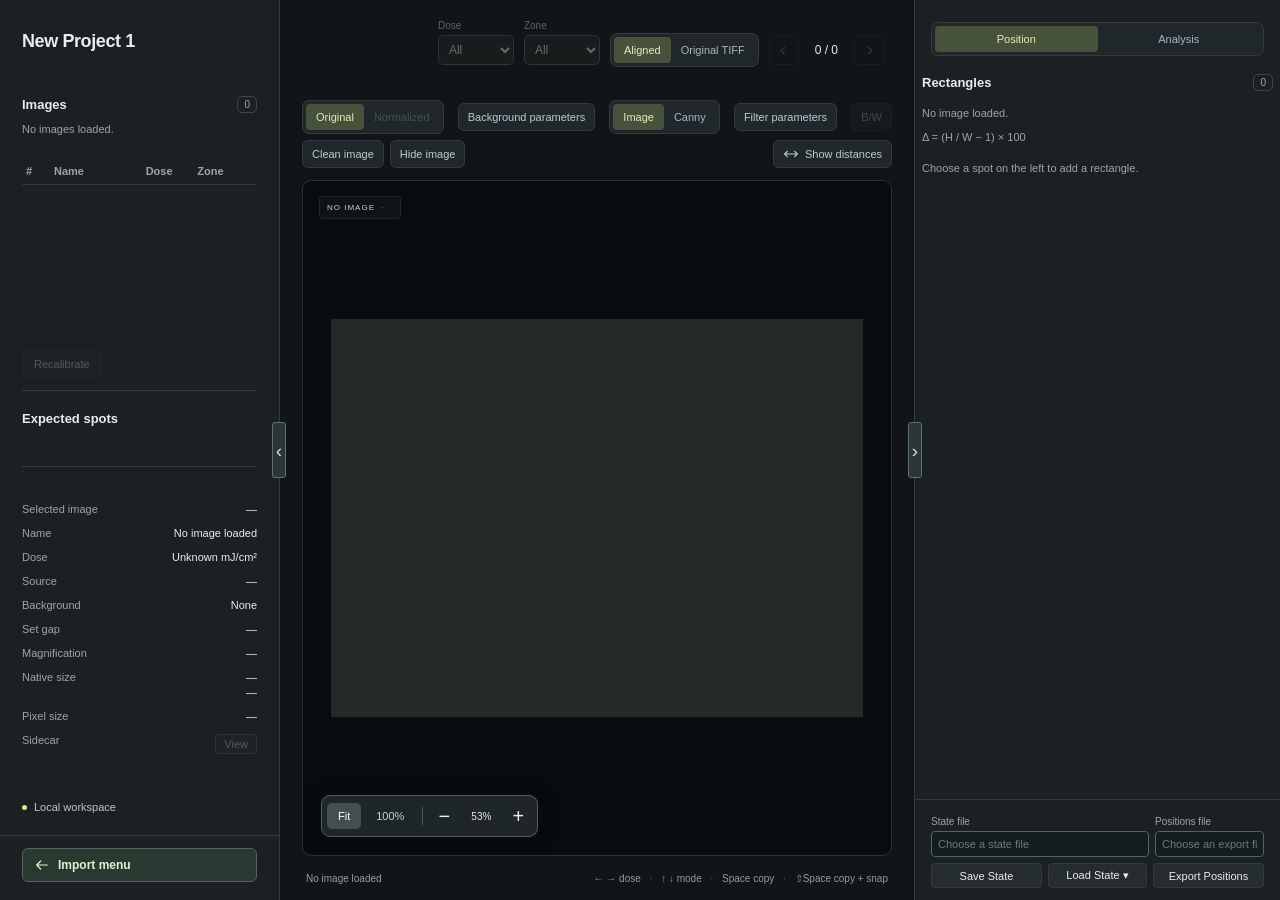
<file: viewer.html>
<!doctype html>
<html lang="en">
<head>
  <meta charset="utf-8">
  <meta name="viewport" content="width=device-width, initial-scale=1">
  <meta name="color-scheme" content="dark">
  <meta name="description" content="Local microscopy image viewer.">
  <title>Image viewer</title>
  <link rel="icon" href="data:image/svg+xml,%3Csvg xmlns='http://www.w3.org/2000/svg' viewBox='0 0 40 40'%3E%3Crect width='40' height='40' rx='9' fill='%23d8eb87'/%3E%3Cpath d='M11 11h7v7h-7zm11 0h7v7h-7zm-11 11h7v7h-7zm11 0h7v7h-7z' fill='%23171b1d'/%3E%3C/svg%3E">
  <link rel="stylesheet" href="styles.css?v=single-state-1">
  <script defer src="viewer-placeholder-data.js"></script>
  <script defer src="table-project-store.js"></script>
  <script defer src="vendor/pako-inflate.min.js"></script>
  <script defer src="vendor/utif.js"></script>
  <script defer src="pixel-worker-source.js?v=negative-1"></script>
  <script defer src="tiff-image.js?v=negative-1"></script>
  <script defer src="sidecar-scale.js"></script>
  <script defer src="cjob-model.js?v=wafer-mirror-1"></script>
  <script defer src="spot-grouping.js"></script>
  <script defer src="viewer-mask.js?v=mirror-option-1"></script>
  <script defer src="viewer-geometry-recovery.js?v=geometry-restore-1"></script>
  <script defer src="viewer-project.js?v=negative-1"></script>
  <script defer src="viewer-background-values.js?v=region-1"></script>
  <script defer src="viewer-background.js?v=region-1"></script>
  <script defer src="viewer-histogram.js?v=region-1"></script>
  <script defer src="viewer-registration.js"></script>
  <script defer src="viewer-alignment.js?v=common-frame-1"></script>
  <script defer src="viewer-recalibration.js?v=crop-frame-1-shared-calibration-1"></script>
  <script defer src="project-storage.js?v=om13-1"></script>
  <script defer src="viewer-session.js?v=geometry-restore-1"></script>
  <script defer src="workspace-navigation.js"></script>
  <script defer src="popup-drag.js?v=1.0.6-om13"></script>
  <script defer src="viewer-placeholder-mask.js"></script>
  <script defer src="spot-colors.js?v=distinct-pairs-1"></script>
  <script defer src="viewer-spot-placement.js?v=distinct-pairs-1"></script>
  <script defer src="viewer-spot-overview.js?v=manual-placement-1"></script>
  <script defer src="grating-geometry.js?v=om13-inner-pair-2"></script>
  <script defer src="grating-storage.js?v=om13-inner-pair-2"></script>
  <script defer src="rectangle-history.js?v=om13-integral-1"></script>
  <script defer src="rectangle-export.js?v=om13-integral-1"></script>
  <script defer src="rectangle-import.js?v=om13-integral-1"></script>
  <script defer src="viewer-legacy-import.js"></script>
  <script defer src="viewer-state.js"></script>
  <script>if (location.protocol === "file:") document.write('<script defer src="recent-state-index.local.js"><\/script>');</script>
  <script defer src="viewer-file-targets.js?v=single-state-1"></script>
  <script defer src="viewer-state-ui.js?v=single-state-1"></script>
  <script defer src="viewer-positions-export.js"></script>
  <script defer src="viewer-positions-ui.js?v=single-state-1"></script>
  <script defer src="sidebars.js?v=om13-inner-pair-3"></script>
  <script defer src="edge-filters.js?v=1.0.6-om13"></script>
  <script defer src="edge-views.js?v=1.0.6-om13"></script>
  <script defer src="diffraction.js?v=1.0.6-om13"></script>
  <script defer src="distance-guides.js?v=1.0.6-om13"></script>
  <script defer src="viewer-distances.js?v=manual-placement-1"></script>
  <script defer src="viewer-wavelength-histogram.js?v=comparison-analysis-1"></script>
  <script defer src="canny-midpoints.js?v=1.0.6-om13"></script>
  <script defer src="filter-parameters.js?v=1.0.7-om13"></script>
  <script defer src="rectangle-union.js?v=1.0.6-om13"></script>
  <script defer src="rectangle-snap.js?v=om13-integral-1"></script>
  <script defer src="rectangle-pair-snap.js?v=1.0.6-om13"></script>
  <script defer src="integral-position.js?v=om13-1"></script>
  <script defer src="integral-export.js?v=om13-1"></script>
  <script defer src="integral-profile.js?v=om13-1"></script>
  <script defer src="rectangle-menu.js?v=om13-integral-1"></script>
  <script defer src="grating-overlay.js?v=profile-scale-3"></script>
  <script defer src="viewport-geometry.js?v=1.0.6-om13"></script>
  <script defer src="pitch-ruler.js?v=1.0.6-om13"></script>
  <script defer src="viewer-pitch-ruler.js"></script>
  <script defer src="pixel-grid.js?v=1.0.6-om13"></script>
  <script defer src="mask-picker.js?v=om13-inner-pair-2"></script>
  <script defer src="sidecar-viewer.js?v=1.0.6-om13"></script>
  <script defer src="app.js?v=hide-image-colors-crop-1"></script>
  <script id="project-csv" type="application/json" data-project="generic-standalone-cleanup">"csv_version,exposure,mask,source_directory,image,source_sha256,record_type,spot_id,coordinate_view,centre_x_um,centre_y_um,width_um,height_um,rotation_clockwise_deg,colour,euv_dose_mJ_cm2,exposure_field\r\n2,,,,Preview,,empty_image,,,,,,,,,,\r\n"</script>
</head>
<body>
  <div id="folder-loader" hidden></div>
  <aside id="left-sidebar" class="sidebar side-panel" aria-label="Exposure map and spots">
    <div id="resize-left-sidebar" class="sidebar-divider" role="separator" tabindex="0" aria-orientation="vertical" aria-label="Resize left sidebar with Option and arrow keys" aria-controls="left-sidebar" title="Drag to resize the left sidebar"></div>
    <button id="toggle-left-sidebar" class="sidebar-toggle" type="button" aria-expanded="true" aria-controls="left-sidebar-content" aria-label="Collapse left sidebar">‹</button>
    <div id="left-sidebar-content" class="sidebar-content">
    <header class="brand viewer-project-header"><strong id="viewer-project-title">New Project 1</strong></header>
    <section class="map-section" aria-labelledby="map-heading">
      <div class="section-heading"><h2 id="map-heading">Images</h2><span id="viewer-image-count" class="count">0</span></div>
      <p id="viewer-list-empty" class="map-hint">No images loaded.</p>
      <div class="viewer-list-scroll"><table id="viewer-image-list" class="viewer-image-list" aria-label="Images"><thead><tr><th scope="col">#</th><th scope="col">Name</th><th scope="col">Dose</th><th scope="col">Zone</th></tr></thead><tbody></tbody></table></div>
    </section>
    <section class="recalibration-section"><button type="button" id="recalibrate" disabled>Recalibrate</button><p id="recalibration-status" class="spot-caption" role="status"></p></section>
    <section class="spot-overview" aria-labelledby="spots-heading">
      <div class="section-heading"><h2 id="spots-heading">Expected spots</h2></div>
      <div id="spot-diagram" role="group" aria-label="Expected spots for both gratings"></div>
      <p id="spot-caption" class="spot-caption" hidden></p>
      <p id="viewer-alignment-status" class="spot-caption" role="status" hidden></p>
      <p id="rectangle-save-status" class="rectangle-save-status" role="status" hidden></p>
    </section>
    <section class="selection" aria-label="Selected image">
      <dl class="metadata">
        <div><dt>Selected image</dt><dd id="selected-number">—</dd></div>
        <div><dt>Name</dt><dd id="image-title">No image loaded</dd></div>
        <div><dt>Dose</dt><dd><span id="dose-value">Unknown</span> mJ/cm²</dd></div>
        <div><dt>Source</dt><dd id="source-name">—</dd></div>
        <div><dt>Background</dt><dd id="viewer-background-name">None</dd></div>
        <div><dt>Set gap</dt><dd id="assumed-gap" title="Set gap unavailable">—</dd></div>
        <div><dt>Magnification</dt><dd id="magnification">—</dd></div>
        <div><dt>Native size</dt><dd class="size-readout"><span id="resolution">—</span><span id="resolution-um">—</span></dd></div>
        <div><dt>Pixel size</dt><dd id="pixel-size">—</dd></div>
        <div><dt>Sidecar</dt><dd><button type="button" id="open-sidecar" class="sidecar-button" disabled>View</button></dd></div>
      </dl>
      <p id="orientation-note" class="orientation-note" hidden></p>
    </section>
    <footer class="sidebar-footer"><span class="local-label"><i aria-hidden="true"></i> Local workspace</span></footer>
    </div>
    <div class="viewer-sidebar-nav"><a class="workspace-return" href="index.html"><svg viewBox="0 0 24 24" aria-hidden="true"><path d="M20 12H4m6-6-6 6 6 6"/></svg><span>Import menu</span></a></div>
  </aside>
  <main>
    <header class="viewer-header">
      <div class="header-controls">
      <div class="view-toggle picture-side-toggle" hidden role="group" aria-label="Picture position">
        <button id="side-top" type="button" aria-pressed="true" aria-label="Top picture">Top</button>
        <button id="side-bottom" type="button" aria-pressed="false" aria-label="Bottom picture">Bottom</button>
      </div>
      <label class="viewer-filter"><span class="viewer-filter-label">Dose</span><select id="viewer-dose-filter" aria-label="Filter by dose"><option value="__all__">All</option></select></label>
      <label class="viewer-filter"><span class="viewer-filter-label">Zone</span><select id="viewer-zone-filter" aria-label="Filter by zone"><option value="__all__">All</option></select></label>
      <div class="view-toggle" role="group" aria-label="Image version for all doses">
        <button id="view-cropped" aria-pressed="true" title="Roughly rotated, aligned and vertically cropped using the mask and zero-order spots">Aligned</button>
        <button id="view-original" aria-pressed="false" title="Original TIFF pixels, for all doses">Original TIFF</button>
      </div>
      <nav class="image-navigation" aria-label="Browse micrographs">
        <button id="previous-image" class="icon-button" aria-label="Previous image" title="Previous image (←). Hold to browse at 10 fps."><svg viewBox="0 0 24 24" aria-hidden="true"><path d="m14 6-6 6 6 6"/></svg></button>
        <span id="image-counter" aria-live="polite">0 <span>/ 0</span></span>
        <button id="next-image" class="icon-button" aria-label="Next image" title="Next image (→). Hold to browse at 10 fps."><svg viewBox="0 0 24 24" aria-hidden="true"><path d="m10 6 6 6-6 6"/></svg></button>
      </nav>
      </div>
    </header>
    <div class="image-display-controls">
      <div class="view-toggle" role="group" aria-label="Background subtraction"><button type="button" id="background-original" aria-pressed="true">Original</button><button type="button" id="background-normalized" aria-pressed="false">Normalized</button></div>
      <button id="background-parameters-toggle" type="button" aria-controls="background-parameters" aria-expanded="false">Background parameters</button>
      <div class="view-toggle filter-toggle" role="group" aria-label="Image display mode for all doses" aria-keyshortcuts="ArrowUp ArrowDown" title="↑ Previous display mode · ↓ Next display mode">
        <button id="filter-image" type="button" aria-pressed="true">Image</button>
        <button id="filter-canny" type="button" aria-pressed="false" title="Select a rectangle to see green midpoints between black edges within 10 native pixels on each side.">Canny</button>
      </div>
      <button id="filter-parameters-toggle" type="button" aria-controls="filter-parameters" aria-expanded="false">Filter parameters</button>
      <button id="toggle-grayscale" type="button" aria-controls="micrograph" aria-pressed="false" title="Display the micrograph in grayscale">B/W</button>
      <button id="clean-image" type="button" aria-controls="viewport" aria-pressed="false" title="Hide image overlays and lock spot editing. Drag to pan or scroll to zoom.">Clean image</button>
      <button id="hide-image" type="button" aria-controls="micrograph" aria-pressed="false" title="Hide the micrograph while keeping annotations visible">Hide image</button>
      <button id="show-distances" type="button" aria-pressed="false" aria-controls="distance-guides" title="Show all matching zero-to-first-order distances in this image">
        <svg viewBox="0 0 20 12" aria-hidden="true"><path d="M2 6h16M6 2 2 6l4 4m8-8 4 4-4 4"/></svg>Show distances
      </button>
    </div>
    <div id="viewport" class="viewport" tabindex="0" aria-label="Micrograph. Scroll to zoom or drag to pan.">
      <canvas id="visible-histogram" width="160" height="60" aria-label="Visible pixel intensity histogram" hidden></canvas>
      <svg id="gaussian-radius" aria-label="Gaussian standard deviation radius" hidden><circle fill="none" stroke="#ffe100" stroke-width="2"/></svg>
      <div id="image-frame"><img id="micrograph" alt="" draggable="false" hidden></div>
      <div id="background-region-picker" hidden><div id="background-region-box" hidden></div><span>Drag to select background · Esc to cancel</span></div>
      <svg id="pitch-ruler" aria-hidden="true"></svg>
      <svg id="pixel-grid" xmlns="http://www.w3.org/2000/svg" aria-hidden="true" hidden><path vector-effect="non-scaling-stroke"/></svg>
      <svg id="canny-midpoints" xmlns="http://www.w3.org/2000/svg" aria-hidden="true" hidden><svg overflow="hidden"><g><path class="canny-contours" fill="#206b49"/><path class="canny-centres" fill="#00b84c"/></g></svg></svg>
      <svg id="distance-guides" xmlns="http://www.w3.org/2000/svg" role="group" aria-label="Horizontal spot distances" hidden></svg>
      <svg id="grating-overlay" xmlns="http://www.w3.org/2000/svg" aria-label="Editable grating outline" hidden>
        <g id="grating-shape">
          <rect id="grating-outline" class="grating-outline" data-action="move" tabindex="0" role="button" aria-haspopup="menu" aria-label="Move grating outline" fill="transparent"><title>Drag to move. ⌘-click to select multiple rectangles. C: Canny, M: midpoint, R or Backspace: remove.</title></rect>
          <path class="grating-union" fill="none" aria-hidden="true" hidden></path>
          <path class="grating-interior" fill="none" aria-hidden="true" hidden></path>
          <g class="snap-ticks" aria-hidden="true" hidden><path class="tick-keyline"/><path/></g>
          <path class="integral-derivative" aria-hidden="true" fill="none" hidden></path>
          <circle class="derivative-extremum derivative-maximum" aria-hidden="true" r="3.5" hidden></circle>
          <circle class="derivative-extremum derivative-minimum" aria-hidden="true" r="3.5" hidden></circle>
          <path class="integral-maximum" aria-hidden="true" fill="none" hidden></path>
          <path class="integral-maximum-cross" aria-hidden="true" fill="none" hidden></path>
          <path class="integral-profile" aria-hidden="true" fill="none" hidden></path>
          <path class="integral-edges" aria-hidden="true" fill="none" hidden></path>
          <path class="integral-centre" aria-hidden="true" fill="none" hidden></path>
          <path id="grating-centre" class="grating-centre" d="M-4 0H4M0 -4V4" aria-hidden="true"/>
          <line class="rotation-stem" aria-hidden="true"/>
          <g id="handle-left" class="grating-handle side-horizontal" data-action="left" tabindex="0" role="button" aria-label="Resize left side"><rect class="grating-hit" x="-8" y="-9" width="16" height="18"/><rect class="corner-mark" x="-2.5" y="-4" width="5" height="8" rx="1"/></g>
          <g id="handle-right" class="grating-handle side-horizontal" data-action="right" tabindex="0" role="button" aria-label="Resize right side"><rect class="grating-hit" x="-8" y="-9" width="16" height="18"/><rect class="corner-mark" x="-2.5" y="-4" width="5" height="8" rx="1"/></g>
          <g id="handle-top" class="grating-handle side-vertical" data-action="top" tabindex="0" role="button" aria-label="Resize top side"><rect class="grating-hit" x="-9" y="-8" width="18" height="16"/><rect class="corner-mark" x="-4" y="-2.5" width="8" height="5" rx="1"/></g>
          <g id="handle-bottom" class="grating-handle side-vertical" data-action="bottom" tabindex="0" role="button" aria-label="Resize bottom side"><rect class="grating-hit" x="-9" y="-8" width="18" height="16"/><rect class="corner-mark" x="-4" y="-2.5" width="8" height="5" rx="1"/></g>
          <g id="handle-top-left" class="grating-handle corner-top-left" data-action="top-left" tabindex="0" role="button" aria-label="Resize top left corner"><title>Move both adjoining sides; opposite corner stays fixed</title><rect class="grating-hit" x="-11" y="-11" width="22" height="22"/><rect class="corner-mark" x="-4" y="-4" width="8" height="8" rx="1"/></g>
          <g id="handle-top-right" class="grating-handle corner-top-right" data-action="top-right" tabindex="0" role="button" aria-label="Resize top right corner"><title>Move both adjoining sides; opposite corner stays fixed</title><rect class="grating-hit" x="-11" y="-11" width="22" height="22"/><rect class="corner-mark" x="-4" y="-4" width="8" height="8" rx="1"/></g>
          <g id="handle-bottom-left" class="grating-handle corner-bottom-left" data-action="bottom-left" tabindex="0" role="button" aria-label="Resize bottom left corner"><title>Move both adjoining sides; opposite corner stays fixed</title><rect class="grating-hit" x="-11" y="-11" width="22" height="22"/><rect class="corner-mark" x="-4" y="-4" width="8" height="8" rx="1"/></g>
          <g id="handle-bottom-right" class="grating-handle corner-bottom-right" data-action="bottom-right" tabindex="0" role="button" aria-label="Resize bottom right corner"><title>Move both adjoining sides; opposite corner stays fixed</title><rect class="grating-hit" x="-11" y="-11" width="22" height="22"/><rect class="corner-mark" x="-4" y="-4" width="8" height="8" rx="1"/></g>
          <g id="handle-rotate" class="grating-handle corner-rotate" data-action="rotate" tabindex="0" role="button" aria-label="Rotate rectangle"><title>Rotate around centre</title><circle class="grating-hit" r="14"/><circle class="corner-mark" r="9"/><text class="handle-icon" text-anchor="middle" dominant-baseline="central">↻</text></g>
        </g>
      </svg>
      <svg id="grating-edit-overlay" xmlns="http://www.w3.org/2000/svg" aria-hidden="true" hidden></svg>
      <div id="image-status" class="image-status" role="status">Loading micrograph…</div>
      <div class="viewport-tag"><span id="image-version">ALIGNED CROP</span> <span>·</span> <span id="image-channels">8-bit grayscale</span></div>
      <div id="scale-bar" class="scale-bar" role="img" aria-label="Scale bar" hidden><span id="scale-label"></span><div id="scale-line"></div></div>
      <div class="zoom-toolbar" role="group" aria-label="Image zoom">
        <button id="fit-image" class="text-button" aria-pressed="true" title="Fit image (F)">Fit</button>
        <button id="actual-size" class="text-button" aria-pressed="false" title="One image pixel per CSS pixel (1)">100%</button>
        <span class="toolbar-divider" aria-hidden="true"></span>
        <button id="zoom-out" class="icon-button" aria-label="Zoom out" title="Zoom out (−)">−</button>
        <output id="zoom-value" aria-label="Current zoom">—</output>
        <button id="zoom-in" class="icon-button" aria-label="Zoom in" title="Zoom in (+)">+</button>
      </div>
    </div>
    <section class="crop-readout" hidden aria-label="Crop region in original TIFF coordinates">
      <div class="crop-readout-heading"><strong>Aligned view in original TIFF</strong><span>Origin at bottom left · X right, Y up</span></div>
      <dl>
        <div><dt>Centre (X, Y)</dt><dd id="crop-centre">—</dd></div>
        <div><dt>Width × height</dt><dd id="crop-size">—</dd></div>
        <div><dt>Rotation</dt><dd id="crop-angle">—</dd></div>
      </dl>
    </section>
    <footer class="viewer-footer"><span id="view-status" aria-live="polite">Aligned crop · overlay position provisional</span><span class="keyboard-hint">← → dose <b>·</b> ↑ ↓ mode <b>·</b> Space copy <b>·</b> ⇧Space copy + snap</span></footer>
  </main>
  <aside id="right-sidebar" class="rectangle-sidebar side-panel" aria-label="Position and analysis for the selected dose">
    <div id="resize-right-sidebar" class="sidebar-divider" role="separator" tabindex="0" aria-orientation="vertical" aria-label="Resize right sidebar with Option and arrow keys" aria-controls="right-sidebar" title="Drag to resize the right sidebar"></div>
    <button id="toggle-right-sidebar" class="sidebar-toggle" type="button" aria-expanded="true" aria-controls="right-sidebar-content" aria-label="Collapse right sidebar">›</button>
    <div id="right-sidebar-content" class="sidebar-content">
      <div id="right-sidebar-tabs" class="view-toggle" role="tablist" aria-label="Sidebar view">
        <button id="position-tab" type="button" role="tab" aria-controls="position-panel" aria-selected="true">Position</button>
        <button id="analysis-tab" type="button" role="tab" aria-controls="analysis-panel" aria-selected="false" tabindex="-1">Analysis</button>
      </div>
      <section id="position-panel" class="sidebar-view" role="tabpanel" aria-labelledby="position-tab">
        <div class="rectangle-scroll">
          <div class="section-heading rectangle-heading"><h2>Rectangles</h2><span id="rectangle-selection-count" aria-live="polite" title="⌘A: select all · C: snap to Canny · M: snap to midpoint · R or Backspace: remove"></span><span id="rectangle-count" class="count">0</span></div>
          <p id="rectangle-coordinate-note" class="rectangle-note"></p>
          <p class="rectangle-note position-aspect-formula">Δ = (H / W − 1) × 100</p>
          <p id="rectangle-empty" class="rectangle-note">Choose a spot on the left to add a rectangle.</p>
          <div id="rectangle-list"></div>
        </div>
      </section>
      <section id="analysis-panel" class="sidebar-view" role="tabpanel" aria-labelledby="analysis-tab" tabindex="0" hidden>
        <div class="view-toggle analysis-mode" role="group" aria-label="Analysis mode"><button type="button" id="analysis-direct" aria-pressed="true">Direct</button><button type="button" id="analysis-comparison" aria-pressed="false">Comparison</button></div>
        <div class="rectangle-scroll wavelength-analysis">
          <label class="include-images-label" for="include-images">Include images</label>
          <input id="include-images" class="include-images-input" type="text" autocomplete="off" placeholder="All images (e.g. 1, 4, 6-11)" aria-describedby="include-images-error">
          <p id="include-images-error" class="include-images-error" role="status" hidden></p>
          <p id="analysis-image-exclusion" class="analysis-image-exclusion" role="status" hidden></p>
          <label class="analysis-filter-label" for="analysis-zone">Zone</label>
          <select id="analysis-zone" class="analysis-filter-select"><option value="__all__">All</option></select>
          <div id="analysis-direct-filters">
          <label class="analysis-filter-label" for="analysis-orders">Used diffraction orders</label>
          <select id="analysis-orders" class="analysis-filter-select"><option value="all">All</option><option value="-1">−1</option><option value="1">+1</option></select>
          <label class="analysis-filter-label" for="analysis-side">Grating side</label>
          <select id="analysis-side" class="analysis-filter-select"><option value="all">All</option><option value="left">Left</option><option value="right">Right</option></select>
          <fieldset class="analysis-pitch-filters"><legend>Pitch / electron dose</legend><div id="analysis-combinations"></div></fieldset>
          </div>
          <div id="analysis-comparison-filters" hidden>
            <div class="comparison-filter-set" data-set="a"><h3>Set A</h3>
              <label class="analysis-filter-label" for="comparison-orders-a">Used diffraction orders</label><select id="comparison-orders-a" class="analysis-filter-select"><option value="all">All</option><option value="-1">−1</option><option value="1">+1</option></select>
              <label class="analysis-filter-label" for="comparison-side-a">Grating side</label><select id="comparison-side-a" class="analysis-filter-select"><option value="all">All</option><option value="left">Left</option><option value="right">Right</option></select>
              <fieldset class="analysis-pitch-filters"><legend>Pitch / electron dose</legend><div id="comparison-combinations-a"></div></fieldset>
            </div>
            <div class="comparison-filter-set" data-set="b"><h3>Set B</h3>
              <label class="analysis-filter-label" for="comparison-orders-b">Used diffraction orders</label><select id="comparison-orders-b" class="analysis-filter-select"><option value="all">All</option><option value="-1">−1</option><option value="1">+1</option></select>
              <label class="analysis-filter-label" for="comparison-side-b">Grating side</label><select id="comparison-side-b" class="analysis-filter-select"><option value="all">All</option><option value="left">Left</option><option value="right">Right</option></select>
              <fieldset class="analysis-pitch-filters"><legend>Pitch / electron dose</legend><div id="comparison-combinations-b"></div></fieldset>
            </div>
          </div>
          <div id="analysis-direct-formula">
          <math display="block" aria-label="Wavelength equals pitch times distance divided by the square root of gap squared plus distance squared"><mi>λ</mi><mo>=</mo><mfrac><mrow><mi>P</mi><mi>r</mi></mrow><msqrt><msup><mi>g</mi><mn>2</mn></msup><mo>+</mo><msup><mi>r</mi><mn>2</mn></msup></msqrt></mfrac></math>
          <p class="wavelength-key">P: pitch (nm) · r: 0–1 distance (µm) · g: set gap (µm)</p>
          </div>
          <div id="analysis-comparison-formula" hidden>
            <math display="block" aria-label="Wavelength equals the square root of pitch A squared minus ratio squared times pitch B squared, divided by one minus ratio squared"><mi>λ</mi><mo>=</mo><msqrt><mfrac><mrow><msubsup><mi>P</mi><mi>A</mi><mn>2</mn></msubsup><mo>−</mo><msup><mi>ρ</mi><mn>2</mn></msup><msubsup><mi>P</mi><mi>B</mi><mn>2</mn></msubsup></mrow><mrow><mn>1</mn><mo>−</mo><msup><mi>ρ</mi><mn>2</mn></msup></mrow></mfrac></msqrt><mo>,</mo><mspace width="0.5em"/><mi>ρ</mi><mo>=</mo><mfrac><msub><mi>r</mi><mi>B</mi></msub><msub><mi>r</mi><mi>A</mi></msub></mfrac></math>
            <p class="wavelength-key">P: pitch (nm) · r: 0–1 distance (µm) · pairs from the same image</p>
          </div>
          <h2>Wavelength</h2>
          <label class="plot-setting">Bin width (nm)<input id="wavelength-bin-width" type="number" min="0" step="any" placeholder="Auto" aria-describedby="wavelength-bin-error"></label>
          <p id="wavelength-bin-error" class="plot-setting-error" role="status" hidden></p>
          <div id="wavelength-histogram"></div>
          <p id="wavelength-statistics" class="wavelength-statistics" hidden></p>
          <progress id="wavelength-progress" aria-label="Calculating wavelengths" hidden></progress>
          <p id="wavelength-status" class="rectangle-note" role="status">Add matching 0 and ±1 rectangles to calculate wavelengths.</p>
          <section id="wavelength-gap-section" class="wavelength-gap-section" hidden>
            <h2>Gap sensitivity</h2>
            <label class="plot-setting">Gap error ± (µm)<input id="wavelength-gap-range" type="number" min="0" step="any" value="50" placeholder="50" aria-describedby="wavelength-gap-error"></label>
            <p id="wavelength-gap-error" class="plot-setting-error" role="status" hidden></p>
            <div id="wavelength-gap-plot"></div>
            <p id="wavelength-gap-caption" class="wavelength-key">Mean ± sample SD</p>
          </section>
        </div>
      </section>
      <footer class="rectangle-export">
        <p id="viewer-file-status" role="status"></p>
        <div class="file-target-fields">
          <label>State file<input id="state-file-path" type="text" placeholder="Choose a state file" autocomplete="off" spellcheck="false" title="File name, or a path relative to the selected folder"></label>
          <label>Positions file<input id="positions-file-path" type="text" placeholder="Choose an export file" autocomplete="off" spellcheck="false" title="File name, or a path relative to the selected folder"></label>
        </div>
        <div class="rectangle-export-controls">
          <button id="save-viewer-state" type="button">Save State</button>
          <div class="state-load-menu-wrap">
            <button id="load-viewer-state" type="button" aria-haspopup="true" aria-expanded="false" aria-controls="state-load-menu">Load State ▾</button>
            <div id="state-load-menu" class="state-load-menu" hidden>
              <button id="state-browse" type="button">Browse…</button>
              <div class="state-menu-heading">Recent</div>
              <div id="state-recent-list" class="state-recent-list"></div>
            </div>
          </div>
          <input id="viewer-state-file" type="file" accept=".json,application/json" hidden>
          <button id="export-positions" type="button">Export Positions</button>
        </div>
        <button id="export-dose" type="button" disabled hidden>Export</button>
        <button id="export-all" type="button" disabled hidden>Export all</button>
        <p id="rectangle-export-status" role="status"></p>
      </footer>
    </div>
  </aside>
  <section id="filter-parameters" data-draggable-popup class="filter-parameters" role="dialog" aria-labelledby="filter-parameters-title" hidden>
    <div class="filter-panel-heading" data-popup-drag-handle><h2 id="filter-parameters-title">Filter parameters</h2><button id="filter-parameters-close" type="button" aria-label="Close filter parameters">×</button></div>
    <p class="filter-help">Settings apply to all images. Changes update the Canny view and future snaps.</p>
    <div class="filter-control"><label for="filter-sigma">Canny smoothing · σ <output id="filter-sigma-value"></output></label><input id="filter-sigma" type="range" min="0.4" max="2.5" step="0.05"></div>
    <p class="filter-help">A 5 × 5 smoothing kernel is applied before generating the Canny image; σ = 1 uses the original binomial kernel.</p>
    <h3>Canny</h3>
    <div class="filter-control"><label for="filter-canny-threshold">High threshold multiplier <output id="filter-canny-threshold-value"></output></label><input id="filter-canny-threshold" type="range" min="0.5" max="5" step="0.05"></div>
    <div class="filter-control"><label for="filter-canny-low">Low / high threshold <output id="filter-canny-low-value"></output></label><input id="filter-canny-low" type="range" min="0.1" max="0.9" step="0.05"></div>
    <p class="filter-help">Higher thresholds remove weaker edges. The high threshold is relative to each image’s suppressed-gradient distribution.</p>
    <h3>Snap and midpoint search</h3>
    <div class="filter-control"><label for="filter-midpoint-radius">Search on each side <output id="filter-midpoint-radius-value"></output></label><input id="filter-midpoint-radius" type="range" min="1" max="100" step="1"></div>
    <p class="filter-help">Midpoint guides, midpoint snapping and Canny snapping use this distance in native pixels.</p>
    <details id="filter-kernels"><summary>View filter kernels (%)</summary><p class="filter-help"><strong>Canny (Sobel)</strong><br>Gₓ = Kₓ ∗ I, &nbsp; Gᵧ = Kᵧ ∗ I<br>|∇I| = √(Gₓ² + Gᵧ²)</p><p class="filter-help">Coefficients are shown as percentages and rounded for display. Canny also uses non-maximum suppression and thresholding; those steps do not have a fixed convolution kernel.</p><div id="filter-kernel-tables"></div></details>
    <button id="filter-parameters-reset" type="button" class="filter-reset">Reset defaults</button>
  </section>
  <div id="gap-correction-menu" data-draggable-popup class="gap-correction-menu" role="dialog" aria-label="Gap correction" hidden>
    <div class="gap-menu-heading" data-popup-drag-handle><strong>Gap correction</strong><button type="button" id="gap-close" aria-label="Close gap correction">×</button></div>
    <label for="gap-number">Δg relative to design gap <span>µm</span></label>
    <div class="gap-correction-controls"><input id="gap-slider" type="range" min="-100" max="100" step="1" value="0" aria-label="Gap correction slider"><input id="gap-number" type="number" step="any" value="0" aria-label="Gap correction in micrometres"></div>
    <div class="gap-range-label"><span>−100 µm</span><span>+100 µm</span></div>
    <p>Gap correction is applied relative to the set gap for newly placed rectangles; existing rectangles stay unchanged.</p>
  </div>
  <div id="rectangle-menu" data-draggable-popup hidden>
    <div class="rectangle-menu-heading" data-popup-drag-handle>Rectangle actions</div>
    <div class="rectangle-menu-mode" role="group" aria-label="Rectangle action mode">
      <button type="button" data-mode="square" aria-pressed="true">Square</button>
      <button type="button" data-mode="integral" aria-pressed="false">Integral</button>
    </div>
    <div role="menu" tabindex="-1" aria-label="Rectangle actions">
      <p class="integral-placeholder" hidden>Integral options coming later.</p>
      <button type="button" role="menuitem" data-command="maximum" aria-pressed="true" hidden>Maximum <span data-maximum-state>✓</span></button>
      <button type="button" role="menuitem" data-command="inflection" aria-pressed="false" hidden>Inflection Point <span data-inflection-state></span></button>
      <button type="button" role="menuitem" data-command="canny" aria-keyshortcuts="C">Snap to Canny<kbd aria-hidden="true">C</kbd></button>
      <button type="button" role="menuitem" data-command="midpoint" aria-keyshortcuts="M">Snap to midpoint<kbd aria-hidden="true">M</kbd></button>
      <label class="integral-smooth" hidden>Smooth <input type="number" min="0" step="any" value="0" required aria-label="Integral smoothing Gaussian standard deviation in image pixels"> px</label>
      <label class="integral-signal-range" hidden>Signal range <input type="number" min="0" max="100" step="any" value="75" required aria-label="Integral signal range percentage"> %</label>
      <label class="snap-range">Snap range <input type="number" min="0" max="100" step="any" value="75" required aria-label="Snap range percentage"> %</label>
      <button type="button" role="menuitem" data-command="export-integral" hidden>Export CSV</button>
      <hr>
      <button type="button" role="menuitem" data-command="duplicate">Duplicate</button>
      <button type="button" role="menuitem" data-command="remove" aria-keyshortcuts="R Backspace">Remove<kbd aria-hidden="true" title="R or Backspace">R / ⌫</kbd></button>
    </div>
    <p role="status"></p>
  </div>
  <div id="background-parameters" class="filter-parameters" data-draggable-popup role="dialog" aria-labelledby="background-parameters-title" hidden>
    <div class="filter-panel-heading" data-popup-drag-handle><h2 id="background-parameters-title">Background parameters</h2><button type="button" id="background-parameters-close" aria-label="Close background parameters">×</button></div>
    <div class="background-parameter-controls">
      <div class="view-toggle" role="group" aria-label="Normalized intensity scale"><button type="button" id="intensity-lin" aria-pressed="true">Lin</button><button type="button" id="intensity-log" aria-pressed="false">Log</button></div>
      <label class="gaussian-control" for="zero-offset">Zero offset <input id="zero-offset" type="number" value="0" step="any" required></label>
      <label class="gaussian-control" for="background-sigma">Gaussian σ <input id="background-sigma" type="number" value="3" min="0" max="100" step="any" required> px</label>
    </div>
    <div class="background-region-controls"><button type="button" id="background-select-region">Select background area</button><button type="button" id="background-clear-region">Clear</button><p id="background-region-status" role="status"></p></div>
  </div>
  <dialog id="sidecar-dialog" data-draggable-popup class="sidecar-dialog" aria-labelledby="sidecar-title">
    <div class="sidecar-header" data-popup-drag-handle><h2 id="sidecar-title">Leica sidecar</h2><button id="sidecar-close" type="button" aria-label="Close sidecar">×</button></div>
    <pre id="sidecar-content" tabindex="0"></pre>
  </dialog>
  <dialog id="state-relink-dialog" class="state-relink-dialog" aria-labelledby="state-relink-title">
    <h2 id="state-relink-title">Locate images</h2>
    <p id="state-relink-message"></p>
    <div class="state-relink-controls"><button id="state-relink-files" type="button">Choose images</button><button id="state-relink-folder" type="button">Choose folder</button><button id="state-relink-cancel" type="button">Cancel</button></div>
    <input id="state-relink-file-input" type="file" accept=".tif,.tiff,image/tiff" multiple hidden>
    <input id="state-relink-folder-input" type="file" webkitdirectory multiple hidden>
  </dialog>
  <noscript>This local viewer needs JavaScript enabled in your browser.</noscript>
</body>
</html>
</file>
<file: folder-loader.css>
.folder-loader { position: fixed; inset: 0; z-index: 50000; display: flex; min-height: 100vh; background: #111719; color: #f0f4e6; font-family: ui-sans-serif, system-ui, -apple-system, BlinkMacSystemFont, sans-serif; }
.folder-loader * { box-sizing: border-box; }
.folder-loader [hidden] { display: none !important; }
.loader-sidebar { width: 248px; flex: 0 0 248px; padding: 31px 20px; background: #1a2224; border-right: 1px solid #354044; display:flex; flex-direction:column; gap:30px; }
.loader-brand { display: flex; align-items: center; gap: 12px; }
.loader-brand-icon { display:grid; place-items:center; width:40px; height:40px; border-radius:12px; background:#d8eb87; color:#1a2224; font-size:23px; font-weight:700; }
.loader-brand strong { display:block; font-size:17px; letter-spacing:.01em; }
.loader-brand small { display:block; color:#aab8b8; font-size:12px; margin-top:2px; }
.loader-new { width:100%; padding:11px 13px; text-align:left; border:1px solid #536248; border-radius:8px; background:#29342c; color:#e5f4b6; cursor:pointer; font-size:14px; font-weight:650; }
.loader-new span { margin-right:8px; font-size:18px; }
.loader-main { flex:1; min-width:0; padding: 60px 32px; overflow:auto; display:flex; flex-direction:row; align-items:flex-start; justify-content:center; }
.loader-content { width:min(100%, 690px); margin-top:clamp(24px,7vh,110px); }
.loader-kicker { color:#b1c780; font-size:11px; letter-spacing:.15em; font-weight:700; text-transform:uppercase; margin:0 0 16px; }
.loader-content h1 { color:#f2f6ed; font-size:clamp(28px,3vw,40px); line-height:1.12; margin:0 0 13px; letter-spacing:-.035em; font-weight:700; }
.loader-lead { font-size:15px; color:#aab9b8; line-height:1.6; margin:0 0 28px; max-width:600px; }
.loader-drop { min-height:260px; border:1.5px dashed #667779; border-radius:14px; background:#1b2426; display:flex; align-items:center; justify-content:center; flex-direction:column; padding:30px; text-align:center; transition:border .15s, background .15s; }
.loader-drop.is-dragging { border-color:#d8eb87; background:#28352c; }
.loader-folder-icon { width:54px; height:54px; display:grid; place-items:center; border-radius:15px; background:#2a3734; color:#d8eb87; margin-bottom:16px; }
.loader-drop h2 { font-size:17px; margin:0 0 8px; font-weight:650; }
.loader-drop p { color:#a8b8b7; margin:0 0 19px; font-size:13px; }
.loader-primary { border:0; border-radius:8px; background:#d8eb87; color:#1b2520; padding:11px 18px; font-size:14px; font-weight:700; cursor:pointer; }
.loader-primary:disabled { opacity:.55; cursor:wait; }
.loader-note { color:#92a4a3; font-size:13px; line-height:1.5; margin:18px 0 0; }
.loader-progress { color:#d8eb87; min-height:1.5em; margin:12px 0 0; font-size:13px; }
.loader-error { border:1px solid #9c5a51; color:#ffd7cf; background:#492a28; border-radius:9px; padding:13px 15px; margin-top:14px; line-height:1.45; font-size:14px; }
.loader-success-card { border:1px solid #425149; border-radius:14px; background:#1b2426; padding:24px; }
.loader-success-card dl { display:grid; grid-template-columns: 130px 1fr; gap:12px 18px; margin:0; font-size:14px; }
.loader-success-card dt { color:#aab9b8; }
.loader-success-card dd { margin:0; color:#eef3ea; overflow-wrap:anywhere; }
.loader-success-icon { color:#d8eb87; font-size:15px; font-weight:700; margin:0 0 14px; }
.loader-dummy { margin-top:25px; padding:22px 24px; border:1px dashed #4a5b5b; border-radius:12px; color:#aab9b8; font-size:14px; line-height:1.5; }
.loader-dummy strong { display:block; margin-bottom:5px; color:#dce6dd; font-size:15px; }
@media(max-width:700px){ .folder-loader{display:block;overflow:auto}.loader-sidebar{width:auto;padding:16px 20px;flex-direction:row;align-items:center;justify-content:space-between;gap:16px}.loader-new{width:auto}.loader-main{padding:24px 20px}.loader-content{margin-top:20px}.loader-drop{min-height:220px}.loader-success-card dl{grid-template-columns:100px 1fr}.loader-brand small{display:none} }

.loader-warning { border:1px solid #a48a49; color:#f5e4b7; background:#423b27; border-radius:9px; padding:14px 15px; margin-top:16px; line-height:1.5; font-size:14px; }

.loader-actions {display:flex;justify-content:center;gap:10px;flex-wrap:wrap;}
.loader-secondary {border:1px solid #75877f;border-radius:8px;background:#2a3734;color:#e8f2e9;padding:10px 17px;font-size:14px;font-weight:650;cursor:pointer;}

.image-list-heading { display:flex; align-items:flex-start; justify-content:space-between; gap:20px; }
.image-list-heading .loader-lead { margin-bottom:20px; }
.image-count { flex:none; padding:7px 11px; border-radius:99px; background:#293731; color:#d8ebaf; font-size:12px; font-weight:700; }
.image-list-frame { overflow:auto; border:1px solid #3b4b4a; border-radius:12px; background:#1b2426; }
.image-list { width:100%; border-collapse:collapse; table-layout:fixed; }
.image-list th { padding:12px 14px; text-align:left; font-size:11px; letter-spacing:.02em; color:#a8bab6; background:#202b2d; }
.image-list th:first-child { width:52px; }
.image-list th:nth-child(2) { width:108px; }
.image-list th:last-child { width:56px; }
.image-list tbody tr { height:72px; }
.image-list td { padding:10px 14px; border-top:1px solid #344242; vertical-align:middle; }
.image-list td.image-thumb-cell { position:relative; padding:0; }
.image-list tr[draggable=true] { cursor:grab; }
.image-list tr.is-dragged { opacity:.5; }
.image-list tr.drop-before { box-shadow:inset 0 3px #d8eb87; }
.image-list tr.drop-after { box-shadow:inset 0 -3px #d8eb87; }
.image-number { color:#b6c8bd; font-size:13px; white-space:nowrap; font-variant-numeric:tabular-nums; }
.image-row-action { cursor:pointer; border:0; background:transparent; color:#a5b8ae; border-radius:6px; padding:4px; }
.image-row-action:hover, .image-row-action:focus-visible { color:#e2f4bd; background:#34453c; }
.image-row-action:disabled { cursor:default; opacity:.2; }
.image-thumb { position:absolute; inset:0; display:grid; place-items:center; width:100%; height:100%; padding:0; border:0; border-radius:0; color:#b2c2b9; background:#111719; overflow:hidden; cursor:pointer; font-size:10px; }
.image-thumb img { width:100%; height:100%; object-fit:contain; }
.image-thumb:focus-visible, .image-thumb:hover { outline:2px solid #d8eb87; outline-offset:2px; }
.image-filename { color:#e5eee4; white-space:nowrap; overflow:hidden; text-overflow:ellipsis; font-size:14px; }
.image-name input, .image-dose input { display:block; width:100%; min-width:0; border:1px solid #536560; border-radius:6px; padding:8px 9px; background:#141d1e; color:#edf4e9; font:inherit; font-size:14px; cursor:text; }
.image-name input:focus-visible, .image-dose input:focus-visible { outline:2px solid #d8eb87; outline-offset:1px; }
.image-actions { text-align:right; }
.image-delete { display:inline-grid; place-items:center; width:34px; height:34px; }
.visually-hidden { position:absolute; width:1px; height:1px; padding:0; margin:-1px; overflow:hidden; clip:rect(0,0,0,0); white-space:nowrap; border:0; }
.image-inspector { position:fixed; inset:0; z-index:50010; display:flex; align-items:center; justify-content:center; padding:24px; background:rgba(4,9,10,.85); }
.inspector-panel { display:flex; flex-direction:column; width:min(1200px,100%); height:min(900px,100%); border:1px solid #536560; border-radius:12px; overflow:hidden; background:#161e20; box-shadow:0 25px 80px #0009; }
.inspector-header { display:flex; align-items:center; justify-content:space-between; gap:12px; padding:14px 18px; background:#202b2d; }
.inspector-header h2 { margin:0; font-size:15px; overflow-wrap:anywhere; }
.inspector-header p { margin:4px 0 0; color:#a6b9b2; font-size:12px; }
.inspector-actions { display:flex; gap:5px; align-items:center; flex:none; }
.inspector-actions button { border:1px solid #586a61; border-radius:6px; background:#2a3734; color:#e5f0e7; padding:7px 10px; cursor:pointer; }
.inspector-actions button[aria-pressed=true] { background:#d8eb87; color:#1a241e; }
.inspector-actions .inspector-close { font-size:22px; line-height:1; padding:4px 9px; }
.inspector-viewport { position:relative; display:flex; flex:1; min-height:0; overflow:auto; background:#0d1213; }
.inspector-viewport canvas { margin:auto; flex:none; image-rendering:auto; }
.inspector-viewport canvas.is-fit { width:auto; height:auto; max-width:100%; max-height:100%; object-fit:contain; }
#inspector-status { margin:auto; padding:20px; color:#c4d3cb; text-align:center; }
@media(max-width:700px){ .image-list th:first-child{width:38px}.image-list th:nth-child(2){width:85px}.image-list th:last-child{width:50px}.image-list td,.image-list th{padding:9px 8px}.image-list tbody tr{height:58px}.image-inspector{padding:8px}.inspector-header{align-items:flex-start;flex-direction:column}.inspector-panel{height:100%} }

.image-list tbody tr.is-selected { background:#334b3c; box-shadow:inset 3px 0 #d8eb87; }
.image-empty { color:#aab9b8; padding:14px 2px; font-size:14px; }
/* Table-first image setup. */
.loader-content { width:min(100%, 900px); }
.image-list-frame.is-dragging { outline:2px dashed #d8eb87; outline-offset:4px; }
.add-images-menu { border-top:1px solid #344242; padding:14px; position:relative; }
.add-images-menu summary { display:inline-block; cursor:pointer; list-style:none; padding:10px 14px; border:1px solid #536248; border-radius:8px; color:#e5f4b6; background:#29342c; font-size:14px; font-weight:650; }
.add-images-menu summary::-webkit-details-marker {display:none;}
.add-images-options { display:flex; gap:8px; flex-wrap:wrap; padding-top:10px; }
.add-images-options button { border:1px solid #75877f; border-radius:7px; background:#2a3734; color:#e8f2e9; padding:9px 13px; cursor:pointer; font-size:14px; }
.add-images-options button:disabled { opacity:.55; cursor:wait; }
.loader-progress:empty { min-height:0; margin:0; }
.project-sidebar { width:240px; flex:0 0 240px; overflow-y:auto; padding:32px 22px; background:#1a2224; border-right:1px solid #354044; }
.project-sidebar h2 { margin:0 0 28px; color:#f0f4e6; font-size:18px; }
.project-sidebar label { display:block; margin-bottom:8px; color:#b9c8c1; font-size:13px; font-weight:650; }
.project-sidebar input, .project-sidebar textarea, .image-magnification input { width:100%; min-width:0; border:1px solid #536560; border-radius:6px; padding:8px 9px; background:#141d1e; color:#edf4e9; font:inherit; font-size:14px; }
.project-sidebar input:focus-visible, .project-sidebar textarea:focus-visible, .image-magnification input:focus-visible { outline:2px solid #d8eb87; outline-offset:1px; }
@media(max-width:700px){ .project-sidebar{width:auto;padding:18px 20px;border-right:0;border-bottom:1px solid #354044}.project-sidebar h2{margin-bottom:12px}.image-list {min-width:640px} }
.project-save-status { margin:12px 0 0; color:#aab9b8; font-size:12px; line-height:1.4; }
.project-save-status[data-state="error"] { color:#ffb7a7; }
.project-sidebar label:not(:first-of-type) { margin-top:18px; }
.project-sidebar label.project-negative { display:flex; align-items:center; gap:8px; }
.project-sidebar .project-negative input { width:auto; margin:0; accent-color:#d8eb87; }
.background-panel { margin-top:26px; border-top:1px solid #354044; padding-top:20px; }
.background-panel select,.cjob-panel select,.image-background select,.image-zone select { width:100%; min-width:0; border:1px solid #536560; border-radius:6px; padding:8px; background:#141d1e; color:#edf4e9; font:inherit; font-size:14px; }
.background-panel select:focus-visible,.cjob-panel select:focus-visible,.image-background select:focus-visible,.image-zone select:focus-visible {outline:2px solid #d8eb87;outline-offset:1px;}
.background-panel input:not([hidden]) { margin-top:8px; }
.background-actions { display:flex; gap:7px; margin-top:9px; }
.background-actions button { display:grid;place-items:center;width:36px;height:34px;border:1px solid #536560;border-radius:6px;background:#25312d;color:#dce9dc;cursor:pointer; }
.background-actions button:disabled { opacity:.35;cursor:default; }
.background-actions button:not(:disabled):hover { background:#3b4f3e; }
.background-actions svg {width:18px;height:18px;fill:none;stroke:currentColor;stroke-width:1.7;stroke-linecap:round;stroke-linejoin:round;}
.background-status { color:#b7c8c0;font-size:12px;line-height:1.4;margin:8px 0 0; }
.image-list {min-width:950px;}
.image-list th:nth-child(5) {width:140px;}
.image-list th:nth-child(6) {width:160px;}
.cjob-panel {margin-top:26px;border-top:1px solid #354044;padding-top:20px}
.cjob-filename {color:#aabbb4;font-size:12px;overflow-wrap:anywhere;margin:0 0 10px}
.cjob-actions {display:flex;gap:7px}
.cjob-actions button,.cjob-header button {border:1px solid #536560;border-radius:6px;background:#2a3734;color:#edf4e9;padding:7px 13px;cursor:pointer}
.cjob-actions button:disabled {opacity:.45;cursor:default}
.cjob-dialog {padding:0;border:1px solid #536560;border-radius:12px;background:#161e20;color:#edf4e9;width:min(1000px,calc(100% - 32px));max-height:calc(100% - 32px);box-shadow:0 25px 80px #0009}
.cjob-dialog::backdrop {background:rgba(4,9,10,.85)}
.cjob-header {display:flex;justify-content:space-between;align-items:center;padding:16px 20px;background:#202b2d}
.cjob-header h2 {margin:0;font-size:18px}.cjob-header p {margin:5px 0 0;color:#aabbb4;font-size:12px;overflow-wrap:anywhere}
.cjob-header button {font-size:22px;line-height:1;padding:4px 9px}.cjob-content {padding:16px 20px 20px}.cjob-toolbar {display:flex;gap:10px;align-items:center;flex-wrap:wrap;font-size:13px}.cjob-toolbar select {background:#141d1e;color:#edf4e9;border:1px solid #536560;border-radius:6px;padding:6px}.cjob-toolbar span {color:#aabbb4;margin-left:auto}.cjob-legend {display:flex;gap:18px;flex-wrap:wrap;margin:14px 0;font-size:12px;color:#c8d5cf}.cjob-legend i {display:inline-block;width:10px;height:10px;border-radius:2px;margin-right:6px}.cjob-legend .zero {background:#edf4e9}.cjob-legend .minus {background:#72c7f3}.cjob-legend .plus {background:#ffb17b}
.cjob-plot {display:block;width:100%;height:min(52vh,500px);background:#0d1516;border:1px solid #354044;border-radius:8px}.cjob-notes,.cjob-details {font-size:12px;color:#b8c9c1;line-height:1.5}.cjob-details {max-height:150px;overflow:auto}.cjob-details table {border-collapse:collapse;width:100%}.cjob-details td,.cjob-details th {text-align:left;padding:4px 8px;border-bottom:1px solid #354044}

.cjob-window-heading {font-size:13px;margin:16px 0 8px;color:#c8d5cf}.cjob-plot + .cjob-window-heading {margin-top:24px}

.cjob-panel select {margin-bottom:0}
.zone-actions {margin:8px 0 12px}

.cjob-toolbar button,.cjob-zone-form button {border:1px solid #536560;border-radius:6px;background:#2a3734;color:#edf4e9;padding:7px 13px;cursor:pointer}
.cjob-toolbar button:disabled {opacity:.45;cursor:default}
.cjob-zone-form {display:flex;align-items:center;gap:8px;flex-wrap:wrap;margin:12px 0;color:#c8d5cf;font-size:13px}
.cjob-zone-form input {min-width:150px;border:1px solid #536560;border-radius:6px;background:#101a1b;color:#edf4e9;padding:7px;font:inherit}
.cjob-zone-form [role=status] {color:#ffd7cf}.cjob-select-help {font-size:12px;color:#aabbb4;margin:10px 0}
.cjob-plot {touch-action:none;user-select:none;cursor:crosshair}.cjob-plot rect[data-spot-id] {cursor:pointer}
.cjob-plot rect.is-zone-selected {stroke:#d8eb87;stroke-width:3;stroke-dasharray:none;fill:#d8eb87;fill-opacity:.32}
.cjob-plot rect.zone-marquee {fill:#d8eb87;fill-opacity:.1;stroke:#d8eb87;stroke-width:1.5;stroke-dasharray:5 4;pointer-events:none}

.cjob-panel .cjob-actions {margin:0 0 12px}
.cjob-geometry-editor {margin:12px 0;color:#b8c9c1;font-size:12px}.cjob-geometry-editor summary {cursor:pointer;color:#e7f0db;font-weight:650}.cjob-geometry-editor p {line-height:1.5}.cjob-geometry-scroll {overflow:auto}.cjob-geometry-editor table {width:100%;border-collapse:collapse}.cjob-geometry-editor th,.cjob-geometry-editor td {text-align:left;padding:5px;border-bottom:1px solid #354044}.cjob-geometry-editor td:first-child {overflow-wrap:anywhere;min-width:200px}.cjob-geometry-editor input,.cjob-geometry-editor select {width:100%;min-width:70px;border:1px solid #536560;border-radius:5px;background:#101a1b;color:#edf4e9;padding:5px;font:inherit}.cjob-geometry-editor button {border:1px solid #536560;border-radius:6px;background:#2a3734;color:#edf4e9;padding:7px 13px;cursor:pointer;margin-top:10px}.cjob-geometry-editor [role=status] {color:#ffd7cf;margin-left:8px}

.mask-editor {padding:0;border:1px solid #536560;border-radius:12px;background:#161e20;color:#edf4e9;width:min(1120px,calc(100% - 32px));max-height:calc(100% - 32px);box-shadow:0 25px 80px #0009}.mask-editor::backdrop {background:rgba(4,9,10,.85)}.mask-editor-content {padding:16px 20px 20px}.mask-editor-top {display:flex;align-items:center;gap:10px;flex-wrap:wrap;font-size:13px}.mask-editor-top input {flex:1;min-width:180px;max-width:380px}.mask-editor-content input {border:1px solid #536560;border-radius:6px;background:#101a1b;color:#edf4e9;padding:7px;font:inherit}.mask-editor-content input:disabled {opacity:1;color:#b8c9c1;border-color:#344542;background:#192322}.mask-editor-content button {border:1px solid #536560;border-radius:6px;background:#2a3734;color:#edf4e9;padding:7px 12px;cursor:pointer}.mask-editor-content button:disabled {opacity:.45;cursor:default}.mask-editor-notice,.mask-editor-error {font-size:12px;color:#b8c9c1;line-height:1.5}.mask-editor-error {color:#ffd7cf;min-height:1em}.mask-editor-table-wrap {overflow:auto;max-height:260px;border:1px solid #354044;border-radius:8px}.mask-editor-table {width:100%;min-width:850px;border-collapse:collapse;table-layout:fixed}.mask-editor-table th,.mask-editor-table td {padding:7px;text-align:left;border-bottom:1px solid #354044;font-size:12px}.mask-editor-table th {color:#aabbb4}.mask-editor-table th:last-child {width:48px}.mask-editor-table input {width:100%;min-width:0}.mask-editor-table .mask-delete {padding:4px;color:#b8c9c1}.mask-editor-table svg {display:block;width:18px;height:18px}.mask-editor-content #mask-add-row {margin-top:10px}.mask-preview-heading {display:flex;align-items:baseline;justify-content:space-between;gap:10px;margin:12px 0 8px}.mask-preview-heading h3 {margin:0;font-size:14px}.mask-preview-heading span {font-size:12px;color:#aabbb4}#mask-preview {display:block;width:100%;height:240px;background:#0d1516;border:1px solid #354044;border-radius:8px}.mask-editor-footer {display:flex;justify-content:flex-end;margin-top:14px}

.project-sidebar textarea { resize:none; overflow:hidden; }

.cjob-inner-switch {display:flex;align-items:center;gap:8px;margin:14px 0 4px;color:#d7e6de;font-size:13px;cursor:pointer}.cjob-inner-switch input {accent-color:#d8eb87}.cjob-plot rect[data-inner-pair] {cursor:pointer}

.image-sort {display:inline-flex;align-items:center;justify-content:center;width:20px;height:22px;margin:0 0 0 2px;padding:0;border:0;border-radius:4px;background:transparent;color:#a8bab6;font:inherit;font-size:15px;line-height:1;cursor:pointer;vertical-align:middle}.image-sort:hover,.image-sort.is-sorted {color:#d8eb87;background:#34413d}.image-sort:focus-visible {outline:2px solid #d8eb87;outline-offset:1px}

.image-sort .sort-arrows {display:flex;flex-direction:column;font-size:7px;line-height:8px;color:#859a92}.image-sort:hover .sort-arrows {color:#d8eb87}.image-sort.is-ascending .sort-up,.image-sort.is-descending .sort-down {color:#d8eb87}

.project-version {font-size:11px;font-weight:500;color:#a8bab6;margin-left:6px}

.workspace-link {display:block;margin:-12px 0 24px;padding:9px 11px;border:1px solid #536560;border-radius:6px;background:#293831;color:#e3f1cc;text-align:center;text-decoration:none;font-size:13px;font-weight:650}.workspace-link:hover {background:#3b4f3e}.workspace-link:focus-visible {outline:2px solid #d8eb87;outline-offset:2px}

/* The project sidebar mirrors the viewer's collapsible, resizable panel. */
.project-sidebar {position:relative;z-index:4;display:flex;flex-direction:column;overflow:visible;width:var(--project-sidebar-width,280px);flex:0 0 var(--project-sidebar-width,280px);padding:0;min-width:0;min-height:0}
.project-sidebar-content {min-height:0;overflow-y:auto;padding:32px 22px 22px;flex:1}
.project-sidebar-nav {flex:none;padding:12px 22px 18px;border-top:1px solid #354044}
.project-sidebar-nav .workspace-link {display:flex;align-items:center;justify-content:space-between;gap:8px;margin:0}
.project-sidebar-nav svg,.viewer-sidebar-nav svg {width:16px;height:16px;fill:none;stroke:currentColor;stroke-width:1.8;stroke-linecap:round;stroke-linejoin:round}
.project-sidebar-divider {position:absolute;top:0;bottom:0;right:-4px;z-index:6;width:8px;cursor:col-resize;touch-action:none;user-select:none}
.project-sidebar-divider::after {content:'';position:absolute;top:0;bottom:0;left:3px;width:1px;background:transparent}
.project-sidebar-divider:hover::after,.project-sidebar-divider:focus-visible::after {background:#a5b88b}.project-sidebar-divider:focus-visible {outline:none}
.project-sidebar-toggle {position:absolute;top:50%;right:-7px;transform:translateY(-50%);z-index:7;width:14px;height:56px;border:1px solid #607075;border-radius:3px;background:#2b3438;color:#d6e0e2;font-size:19px;line-height:1;padding:0;cursor:pointer}
.project-sidebar.is-collapsed {width:18px;flex-basis:18px}.project-sidebar.is-collapsed .project-sidebar-content,.project-sidebar.is-collapsed .project-sidebar-nav {display:none}
@media(max-width:700px){.project-sidebar{width:auto;flex:auto;min-height:48px;border-right:0;border-bottom:1px solid #354044}.project-sidebar-content{overflow:visible;padding:18px 20px}.project-sidebar-nav{padding:12px 20px 18px}.project-sidebar-divider{display:none}.project-sidebar-toggle{top:auto;bottom:-7px;left:50%;right:auto;width:56px;height:14px;transform:translateX(-50%);font-size:16px}.project-sidebar.is-collapsed{width:auto;min-height:18px}}

.project-sidebar-nav .project-save-status {margin:0 0 9px}

.dose-entry {display:flex;align-items:center;gap:7px}.dose-entry input {flex:1}.dose-entry .background-actions {margin:0;flex:none}

.project-switch-actions {display:flex;gap:6px;margin:0 0 16px}.project-switch-actions button {padding:6px 9px;border:1px solid #485a57;border-radius:6px;background:#253033;color:#dce6e1;font-size:12px;cursor:pointer}.project-switch-actions button:hover:not(:disabled){background:#344440}.project-switch-actions button:disabled{opacity:.5;cursor:default}.project-switch-actions button[hidden]{display:none}

.dose-entry .dose-multiplier { flex:0 1 56px; width:56px; padding-left:6px; padding-right:6px; }
.dose-multiplier-sign { color:#b9c8c1; font-size:14px; flex:none; }
.dose-multiplier::-webkit-inner-spin-button,.dose-multiplier::-webkit-outer-spin-button { -webkit-appearance:none; margin:0; }
</file>
<file: styles.css>
:root { color-scheme: dark; --bg: #111517; --panel: #1b2023; --border: #343b3f; --muted: #9ba6ac; --text: #e8edee; --accent: #d8eb87; font-family: -apple-system, BlinkMacSystemFont, 'Segoe UI', sans-serif; }
* { box-sizing: border-box; }
body { --left-sidebar-width: var(--left-sidebar-expanded-width, 280px); --right-sidebar-width: var(--right-sidebar-expanded-width, 366px); margin: 0; height: 100dvh; min-height: 560px; display: grid; grid-template-columns: var(--left-sidebar-width) minmax(0, 1fr) var(--right-sidebar-width); background: var(--bg); color: var(--text); font-size: 13px; }
button { font: inherit; cursor: pointer; color: inherit; }
button:disabled { opacity: .28; cursor: default; }
button:focus-visible, #viewport:focus-visible { outline: 2px solid var(--accent); outline-offset: 4px; }
[hidden] { display: none !important; }
.sidebar { background: var(--panel); border-right: 1px solid var(--border); padding: 30px 22px 22px; display: flex; flex-direction: column; overflow-y: auto; }
.brand { display: flex; gap: 12px; align-items: center; margin-bottom: 43px; }
.brand-mark { background: var(--accent); color: #252b21; width: 38px; height: 38px; border-radius: 11px; display: grid; place-items: center; font-size: 29px; line-height: 1; }
.brand strong { display: block; font-size: 18px; font-weight: 650; letter-spacing: -.4px; }
.brand div > span { display: block; color: var(--muted); font-size: 12px; margin-top: 3px; }
.section-heading { display: flex; align-items: center; justify-content: space-between; }
h2 { font-size: 13px; font-weight: 600; margin: 0; }
.count { border: 1px solid #3e474b; color: var(--muted); border-radius: 5px; padding: 2px 6px; font-size: 10px; }
.map-hint { font-size: 11px; color: var(--muted); margin: 10px 0 23px; }
.exposure-map { display: grid; grid-template-columns: repeat(8, minmax(0, 1fr)); grid-template-rows: repeat(6, auto); gap: 4px; }
.map-cell { touch-action: none; user-select: none; -webkit-touch-callout: none; min-width: 0; aspect-ratio: 1; border-radius: 5px; border: 1px solid #4a5459; background: #272f33; color: #c8d0d3; font-size: 11px; font-weight: 500; padding: 0; font-variant-numeric: tabular-nums; transition: background-color .1s; }
.map-cell:hover { background: #424b4d; border-color: #8b999b; }
.map-cell[aria-pressed=true] { background: var(--accent); border-color: var(--accent); color: #22291a; font-weight: 750; box-shadow: 0 0 0 2px #d8eb8717; }
.map-caption { display: flex; align-items: center; gap: 6px; margin: 15px 0 0; color: var(--muted); font-size: 10px; white-space: nowrap; }
.legend-square { width: 7px; height: 7px; background: var(--accent); border-radius: 2px; }
.spot-overview { border-top: 1px solid var(--border); margin-top: 24px; padding-top: 20px; }
.spot-mask-name { color: var(--muted); font-size: 10px; }
#spot-diagram { display:grid; grid-template-columns:32px repeat(3,minmax(0,1fr)) 4px repeat(3,minmax(0,1fr)); gap:4px 3px; margin-top:12px; align-items:center; }
.spot-side { grid-column:2 / span 3; text-align:center; color:#bec9cd; font-size:10px; }
.spot-side:last-of-type, .spot-side + .spot-side { grid-column:6 / span 3; }
.spot-pitch { grid-column:1; font-size:9px; white-space:nowrap; color:#aab9be; }
.expected-spot { position:relative; width:100%; min-width:0; height:20px; padding:0; border:1px solid #687277; border-radius:3px; background:#2b3134; color:#c9d0d3; font-size:10px; line-height:1; }
#pitch-ruler { position:absolute; inset:0; width:100%; height:100%; overflow:hidden; pointer-events:none; z-index:2; }
#pitch-ruler text { font:10px system-ui; fill:#fff; stroke:#172024; stroke-width:2.6px; paint-order:stroke; stroke-linejoin:round; }
#pitch-ruler path { fill:none; stroke:#fff; stroke-width:1px; filter:drop-shadow(0 1px 1px #171b1d); }
.expected-spot.active-spot { border-color: var(--spot-color); background: var(--spot-color); color: #12171a; }
.spot-remove { display: none; position: absolute; inset: 0; place-items: center; font-size: 19px; line-height: 1; }
.expected-spot.active-spot:hover { background: #d33f46; border-color: #ed6c72; color: white; filter: none; }
.expected-spot.active-spot:hover .spot-order { visibility: hidden; }
.expected-spot.active-spot:hover .spot-remove { display: grid; }
.expected-spot:focus-visible { outline-offset: 2px; z-index: 1; }
.spot-caption { font-size: 10px; line-height: 1.6; color: var(--muted); margin: 12px 0 0; }
.rectangle-save-status { font-size: 10px; color: #b6d888; margin: 8px 0 0; }
.rectangle-save-status.save-error { color: #f0b57d; }
.selection { border-top: 1px solid var(--border); margin-top: 28px; padding-top: 24px; }
.selected-number { color: var(--accent); font-size: 12px; font-variant-numeric: tabular-nums; }
.dose { margin: 20px 0 22px; display: flex; align-items: baseline; gap: 7px; }
#dose-value { font-size: 28px; letter-spacing: -1px; font-weight: 450; font-variant-numeric: tabular-nums; }
.unit { font-size: 11px; color: var(--muted); }
.metadata { margin: 0; font-size: 11px; }
.metadata #dose-value { font-size: inherit; letter-spacing: normal; font-weight: inherit; }
.metadata #image-title { text-align: right; overflow-wrap: anywhere; }
.metadata > div { display: flex; justify-content: space-between; gap: 8px; margin: 12px 0; }
dt { color: var(--muted); } dd { margin: 0; font-variant-numeric: tabular-nums; }
.size-readout { display:flex; flex-direction:column; align-items:flex-end; gap:3px; white-space:nowrap; }
.orientation-note { font-size: 11px; line-height: 1.5; color: #e3c18d; border-left: 2px solid #9d7d4e; padding-left: 9px; }
.sidecar-button { padding:3px 8px; border:1px solid #58666b; border-radius:4px; background:#252d30; font-size:11px; }
.sidecar-dialog { width:min(920px, calc(100vw - 32px)); max-height:min(80vh, 800px); padding:16px; border:1px solid #58676d; border-radius:8px; background:#1b2225; color:var(--text); box-shadow:0 12px 40px #000a; }
.sidecar-dialog::backdrop { background:#0009; }
.sidecar-header { display:flex; align-items:center; justify-content:space-between; gap:12px; }
.sidecar-header h2 { margin:0; font-size:14px; overflow-wrap:anywhere; }
.sidecar-header button { width:28px; height:28px; border:0; border-radius:4px; background:transparent; color:var(--muted); font-size:20px; }
#sidecar-content { max-height:calc(min(80vh, 800px) - 80px); overflow:auto; margin:10px 0 0; padding:10px; border:1px solid var(--border); border-radius:4px; background:#111719; white-space:pre-wrap; overflow-wrap:anywhere; user-select:text; font:11px/1.5 ui-monospace, SFMono-Regular, Menlo, monospace; }
#grating-overlay, #distance-guides, #canny-midpoints { position: absolute; inset: 0; width: 100%; height: 100%; z-index: 1; pointer-events: none; overflow: hidden; }
#canny-midpoints { z-index: 0; } /* Above the image and pixel grid, below both rectangle layers. */
#distance-guides { z-index: 4; } /* Above outlines, the inverted edit overlay and plot controls; all input passes through. */
#distance-guides path { fill: none; stroke: var(--guide-color, white); stroke-opacity: .85; stroke-width: .9; stroke-linecap: round; stroke-linejoin: round; }
#distance-guides .guide-halo { stroke: #151a1d; stroke-opacity: .5; stroke-width: 1.85; }
#distance-guides .guide-vertical { stroke-dasharray: .15 4.5; }
#distance-guides text { font-size: 12px; font-weight: 650; font-variant-numeric: tabular-nums; fill: var(--guide-color, white); stroke: #151a1d; stroke-opacity: .68; stroke-width: 1.8; stroke-linejoin: round; paint-order: stroke fill; text-anchor: middle; }
.grating-outline { stroke: var(--outline-color, #87eff5); stroke-width: 1.5; pointer-events: all; cursor: move; }
.grating-outline.union-hidden { stroke: transparent; }
.grating-union, .grating-interior { fill: none; stroke: var(--outline-color, #87eff5); stroke-width: 1.5; stroke-linecap: round; pointer-events: none; }
.grating-interior { stroke-dasharray: 4 4; }
.grating-centre { fill: none; stroke: var(--outline-color, #87eff5); stroke-width: 1.25; stroke-linecap: round; pointer-events: none; }
.snap-ticks { fill: none; stroke: var(--outline-color); stroke-width: 1.2; stroke-linecap: round; pointer-events: none; }
.snap-ticks .tick-keyline { stroke: #151a1d; stroke-opacity: .8; stroke-width: 2.7; }
#grating-edit-overlay .tick-keyline { display: none; }
#rectangle-menu { position: fixed; z-index: 100; width: 184px; max-width: calc(100vw - 8px); padding: 4px; color: var(--text); background: #242a2d; border: 1px solid #586064; border-radius: 7px; box-shadow: 0 5px 18px #0006; }
#rectangle-menu [role=menuitem] { display: flex; align-items: center; justify-content: space-between; width: 100%; padding: 7px 10px; text-align: left; background: transparent; border: 0; border-radius: 4px; font-size: 12px; }
#rectangle-menu [role=menu]:focus { outline: none; }
#rectangle-menu [role=menuitem]:is(:hover,:focus-visible) { background: #424b50; filter: none; outline: none; }
#rectangle-menu [data-command=remove]:is(:hover,:focus-visible) { background: #b8343e; color: white; }
#rectangle-menu [data-command=range] span, #rectangle-menu small { color: #b1babd; font-size: 10px; }
#rectangle-menu kbd { color: inherit; opacity: .7; font: inherit; font-size: 10px; }
#rectangle-menu hr { margin: 3px 5px; border: 0; border-top: 1px solid #475055; }
#rectangle-menu form { padding: 7px; }
#rectangle-menu label { font-size: 12px; font-weight: 600; }
.range-entry { display: flex; align-items: center; gap: 5px; margin: 8px 0; }
.range-entry input, .range-entry button { font: inherit; padding: 4px 6px; color: var(--text); background: #171c1e; border: 1px solid #566066; border-radius: 4px; }
.range-entry input { width: 61px; }
.range-entry button { margin-left: auto; }
#rectangle-menu [role=status] { margin: 5px 9px; color: #e3c18d; font-size: 11px; }
#rectangle-menu [role=status]:empty { display: none; }
.grating-handle { pointer-events: all; outline: none; }
.side-horizontal { cursor: ew-resize; }
.side-vertical { cursor: ns-resize; }
.grating-hit { fill: transparent; stroke: none; }
.corner-mark { fill: #17292c; stroke: var(--outline-color, #87eff5); stroke-width: 1.5; pointer-events: none; }
.handle-icon { fill: var(--outline-color, #87eff5); font-size: 14px; pointer-events: none; }
[data-outline-id]:not(.selected-outline) .grating-handle { visibility: hidden; }
.selected-outline .grating-outline { stroke-width: 2; }
.selected-outline .grating-union, .selected-outline .grating-interior { stroke-width: 2; }
.grating-handle:focus .corner-mark, .grating-handle:hover .corner-mark { stroke: white; }
.grating-outline:focus { outline: none; }
#grating-overlay.dragging, #grating-overlay.dragging * { cursor: grabbing; }
#grating-edit-overlay { position: absolute; inset: 0; width: 100%; height: 100%; z-index: 2; overflow: hidden; mix-blend-mode: difference; pointer-events: none; }
#grating-edit-overlay * { pointer-events: none !important; }
#grating-edit-overlay .corner-mark { stroke: #fff; fill: none; }
.viewport-tag, .zoom-toolbar, .scale-bar { z-index: 3; }
.image-status { z-index: 2; }
.sidebar-footer { margin-top: auto; padding-top: 35px; color: #89969b; font-size: 10px; display: grid; gap: 9px; }
.local-label { color: #bbc5c9; display: flex; align-items: center; gap: 7px; font-size: 11px; }
.local-label i { width: 5px; height: 5px; border-radius: 50%; background: var(--accent); }
main { min-width: 0; min-height: 0; display: flex; flex-direction: column; container-type: inline-size; }
.viewer-header { height: 100px; flex-shrink: 0; display: flex; align-items: center; justify-content: flex-end; padding: 0 30px; }
.eyebrow { margin: 0 0 8px; color: var(--muted); font-size: 9px; letter-spacing: 1.4px; font-weight: 550; }
.eyebrow span { color: #5f6b70; padding: 0 6px; }
h1 { font-size: 23px; letter-spacing: -.6px; font-weight: 500; margin: 0; }
.image-navigation { display: flex; align-items: center; gap: 16px; }
.header-controls { display: flex; align-items: center; gap: 20px; }
.view-toggle { display: flex; background: #20272a; border: 1px solid var(--border); border-radius: 7px; padding: 3px; }
.view-toggle button { border: 0; background: transparent; padding: 7px 10px; border-radius: 4px; color: #aab6bc; font-size: 11px; white-space: nowrap; }
.view-toggle button[aria-pressed=true], .view-toggle button[aria-selected=true] { background: #46523c; color: #e0edb8; }
#image-counter { font-size: 12px; font-variant-numeric: tabular-nums; } #image-counter span { color: var(--muted); padding-left: 3px; }
.icon-button { width: 30px; height: 30px; border: 1px solid var(--border); background: transparent; border-radius: 6px; display: inline-grid; place-items: center; font-size: 20px; padding: 0; }
.icon-button svg { width: 15px; height: 15px; stroke: currentColor; stroke-width: 1.6; fill: none; }
button:not(:disabled):hover { filter: brightness(1.16); }
.viewport { position: relative; overflow: clip; min-height: 200px; flex: 1; background: #090c0e; border: 1px solid #2b3236; margin: 0 22px; border-radius: 9px; user-select: none; touch-action: none; }
/* Keep the scale and zoom controls over the clean image. */
.viewport.clean-image > :not(#image-frame, #scale-bar, #gaussian-radius, #visible-histogram, #background-region-picker, .zoom-toolbar), .viewport.clean-image #image-frame > :not(#micrograph) { display: none !important; }
.viewer-footer .image-status { position: static; flex-direction: row; padding: 0; background: none; }
.viewer-footer:has(.image-status:not([hidden])) .keyboard-hint { display: none; }
.viewport.can-pan { cursor: grab; } .viewport.is-panning { cursor: grabbing; }
#image-frame { position: absolute; left: 50%; top: 50%; overflow: clip; }
#micrograph { position: absolute; left: 0; top: 0; max-width: none; max-height: none; transform-origin: 0 0; }
#image-frame.grayscale #micrograph { filter: grayscale(1); }
#micrograph.magnified-pixels { image-rendering: pixelated; }
#pixel-grid { position: absolute; overflow: hidden; pointer-events: none; }
#pixel-grid path { fill: none; stroke: black; stroke-opacity: .48; stroke-width: .8; stroke-dasharray: 3 4; }
.image-navigation button { touch-action: manipulation; user-select: none; -webkit-touch-callout: none; }
.viewport-tag { position: absolute; top: 15px; left: 16px; color: #cad2d4; font-size: 8px; letter-spacing: 1px; background: #111517cf; border: 1px solid #6a747533; border-radius: 4px; padding: 6px 7px; pointer-events: none; }
.viewport-tag span { margin: 0 3px; color: #859293; }
.image-status { position: absolute; inset: 0; display: flex; flex-direction: column; justify-content: center; align-items: center; gap: 16px; font-size: 13px; color: var(--muted); background: #090c0e; padding: 30px; text-align: center; }
.zoom-toolbar { position: absolute; bottom: 18px; left: 18px; display: flex; align-items: center; gap: 4px; border: 1px solid #525d5f; background: #20282bee; border-radius: 9px; padding: 5px; box-shadow: 0 3px 20px #0004; cursor: default; }
.scale-bar { position: absolute; right: 18px; bottom: 18px; padding: 8px 10px; border-radius: 5px; background: #111517d9; color: white; text-align: center; pointer-events: none; }
#scale-label { display: block; font-size: 11px; line-height: 1.4; margin-bottom: 6px; font-variant-numeric: tabular-nums; }
#scale-line { height: 4px; background: white; }
.viewport-tag #image-version { color: #cad2d4; margin: 0; }
.text-button { border: 0; background: transparent; padding: 7px 11px; border-radius: 5px; font-size: 11px; color: #c9d1d4; }
.text-button[aria-pressed=true] { background: #434e4e; color: white; }
.zoom-toolbar .icon-button { border-color: transparent; width: 28px; }
.toolbar-divider { width: 1px; height: 18px; background: #4a5558; margin: 0 3px; }
#zoom-value { font-size: 10px; width: 38px; text-align: center; font-variant-numeric: tabular-nums; }
.viewer-footer { height: 44px; flex-shrink: 0; padding: 0 26px; display: flex; align-items: center; justify-content: space-between; gap: 10px; color: #93a0a6; font-size: 10px; }
.crop-readout { flex: none; margin: 9px 22px 0; font-size: 11px; }
.crop-readout-heading, .crop-readout dl { display: flex; align-items: baseline; flex-wrap: wrap; gap: 4px 16px; }
.crop-readout-heading { gap: 4px 10px; color: var(--muted); }
.crop-readout-heading strong { color: var(--text); font-weight: 600; }
.crop-readout dl { margin: 5px 0 0; }
.crop-readout dl div { display: flex; gap: 5px; align-items: baseline; }
.crop-readout dd { white-space: nowrap; }
.keyboard-hint { color: #8f9da3; } .keyboard-hint b { padding: 0 6px; color: #536168; font-weight: 400; }
noscript { position: fixed; bottom: 0; background: #804321; padding: 20px; width: 100%; }
@media (max-height: 720px) and (min-width: 701px) { .sidebar { padding-top: 22px; } .brand { margin-bottom: 24px; } .selection { margin-top: 20px; padding-top: 18px; } .dose { margin: 13px 0 16px; } .sidebar-footer { padding-top: 20px; } }
@media (max-width: 1050px) { .keyboard-hint { display: none; } }
@media (min-width: 701px) and (max-width: 880px) { .viewer-header { height: 126px; align-items: flex-start; padding-top: 20px; position: relative; } .header-controls { display: contents; } .header-controls > .view-toggle { position: absolute; bottom: 14px; left: 30px; } .image-navigation { margin-top: 6px; } }
@media (max-width: 700px) { body { display: flex; flex-direction: column; height: auto; min-height: 100dvh; } .sidebar { display: grid; grid-template-columns: minmax(170px, 1fr) minmax(130px, 1fr); column-gap: 20px; padding: 18px; border-right: 0; border-bottom: 1px solid var(--border); overflow: visible; } .brand { grid-column: 1/-1; margin-bottom: 20px; } .brand-mark { width: 30px; height: 30px; font-size: 24px; } .brand strong { font-size: 16px; } .brand div > span { font-size: 10px; } .map-hint { font-size: 10px; margin: 8px 0 10px; } .map-caption { font-size: 8px; white-space: normal; line-height: 1.5; } .selection { border-top: 0; padding-top: 0; margin-top: 0; } .dose { display: block; margin: 14px 0; } #dose-value { font-size: 24px; } .unit { display: block; margin-top: 5px; } .metadata > div { flex-direction: column; gap: 4px; margin: 10px 0; } .sidebar-footer { display: none; } main { min-height: 65dvh; } .viewer-header { height: 80px; padding: 0 18px; } .viewport { margin: 0 12px; min-height: 50dvh; } .viewer-footer { padding: 0 16px; } }
@media (max-width: 700px) { .viewer-header { height: 126px; align-items: flex-start; padding-top: 20px; position: relative; } .header-controls { display: contents; } .header-controls > .view-toggle { position: absolute; bottom: 14px; left: 18px; } .image-navigation { margin-top: 6px; } }
@media (max-width: 700px) { .spot-overview { grid-column: 1/-1; max-width: 280px; width: 100%; } .selection { grid-column: 2; grid-row: 2; } }
.rotation-stem { stroke: var(--outline-color); stroke-width: 1.5; pointer-events: none; }
[data-outline-id]:not(.selected-outline) .rotation-stem { visibility: hidden; }
.corner-top-left, .corner-bottom-right { cursor: nwse-resize; }
.corner-top-right, .corner-bottom-left { cursor: nesw-resize; }
.corner-rotate { cursor: grab; }
.side-panel { position: relative; z-index: 4; min-width: 0; min-height: 0; display: flex; flex-direction: column; padding: 0; overflow: visible; background: var(--panel); }
.sidebar-content { min-height: 0; overflow-y: auto; padding: 30px 22px 22px; display: flex; flex-direction: column; flex: 1; }
.sidebar-toggle { position: absolute; top: 50%; right: -7px; transform: translateY(-50%); z-index: 7; width: 14px; height: 56px; border: 1px solid #607075; border-radius: 3px; background: #2b3438; color: #d6e0e2; font-size: 19px; line-height: 1; padding: 0; }
.rectangle-sidebar .sidebar-toggle { left: -7px; right: auto; }
.sidebar-divider { position: absolute; top: 0; bottom: 0; right: -4px; z-index: 6; width: 8px; cursor: col-resize; touch-action: none; user-select: none; }
.rectangle-sidebar .sidebar-divider { left: -4px; right: auto; }
.sidebar-divider::after { content: ''; position: absolute; top: 0; bottom: 0; left: 3px; width: 1px; background: transparent; }
.sidebar-divider:hover::after, .sidebar-divider:focus-visible::after { background: #a5b88b; }
.sidebar-divider:focus-visible { outline: none; }
body.resizing-sidebar, body.resizing-sidebar * { cursor: col-resize !important; user-select: none !important; }
.sidebar .map-caption { white-space: normal; line-height: 1.5; }
.sidebar .dose { flex-wrap: wrap; }
.rectangle-sidebar { border-left: 1px solid var(--border); }
.rectangle-sidebar .sidebar-content { padding: 0; overflow: hidden; }
#right-sidebar-tabs { flex: none; margin: 22px 16px 0; }
#right-sidebar-tabs button { flex: 1; }
.sidebar-view { display: flex; flex: 1; flex-direction: column; min-height: 0; }
#analysis-distances { margin-top: 14px; }
.pitch-card { --rectangle-color: #bac4bc; }
.pitch-count { color: var(--muted); font-variant-numeric: tabular-nums; font-weight: 400; }
.analysis-rows { margin: 8px 0 0; }
.analysis-rows div { display: flex; align-items: baseline; justify-content: space-between; gap: 7px; padding: 4px 0; font-size: 12px; }
.analysis-rows dt { color: var(--group-color, var(--muted)); }
.analysis-calculator { margin:0 0 16px; padding-bottom:12px; border-bottom:1px solid var(--border); }
.analysis-calc-heading { display:flex; align-items:center; gap:7px; font-size:11px; }
.analysis-calc-heading > input { margin:0; accent-color:var(--accent); }
.analysis-calc-heading > span { font-weight:600; white-space:nowrap; }
.analysis-calc-heading .view-toggle { margin-left:auto; padding:2px; }
.analysis-calc-heading .view-toggle button { padding:5px 8px; }
.analysis-calc-gear { width:27px; height:27px; padding:0; border:1px solid var(--border); border-radius:5px; background:#20272a; color:var(--text); font-size:16px; line-height:1; }
.analysis-calc-gear[aria-expanded=true] { border-color:#788764; background:#46523c; }
.analysis-calc-settings { position:fixed; z-index:120; width:min(248px, calc(100vw - 16px)); max-height:calc(100vh - 16px); overflow-y:auto; padding:10px; border:1px solid #58676d; border-radius:7px; background:#20282b; color:var(--text); box-shadow:0 6px 24px #0009; }
.analysis-calc-settings-heading { display:flex; align-items:center; justify-content:space-between; gap:8px; margin-bottom:8px; font-size:11px; }
.analysis-calc-settings-heading button { width:24px; height:24px; padding:0; border:0; border-radius:4px; background:transparent; color:var(--muted); font-size:18px; line-height:1; }
.analysis-calc-body { margin-top:9px; }
.analysis-calculator.is-disabled .analysis-calc-body, .analysis-calculator.is-disabled .analysis-calc-heading > span, .analysis-calculator.is-disabled .view-toggle { opacity:.38; }
.analysis-calculator.is-disabled .view-toggle button:disabled { opacity:1; }
.analysis-calc-input { display:flex; align-items:center; justify-content:space-between; gap:8px; margin:4px 0; font-size:11px; }
.analysis-calc-input input, .analysis-calc-limits input { width:85px; min-width:0; padding:4px 5px; border:1px solid #58666b; border-radius:4px; background:#111719; color:var(--text); font:inherit; text-align:right; }
.analysis-calc-limits { display:grid; grid-template-columns:1fr 1fr; gap:4px 6px; margin-top:8px; font-size:11px; }
.analysis-calc-limits > span { grid-column:1 / -1; }
.analysis-calc-limits label { display:flex; align-items:center; justify-content:space-between; gap:4px; color:var(--muted); }
.analysis-calc-limits input { width:100%; }
.compare-histogram-filter { display:flex; align-items:flex-start; gap:6px; margin:8px 0 5px; font-size:11px; line-height:1.35; }
.compare-histogram-filter input { margin:1px 0 0; accent-color:var(--accent); }
.analysis-calc-body math { margin:8px 0; font-size:15px; color:var(--text); }
.analysis-calc-note { margin:4px 0; font-size:10px; color:var(--muted); line-height:1.4; }
.analysis-calc-figure { margin:6px 0 0; font-size:11px; color:var(--muted); }
.analysis-calc-figure figcaption { font-weight:600; color:var(--text); }
#analysis-calc-histogram svg { width:100%; height:clamp(80px,12vh,125px); display:block; }
#analysis-calc-status { margin:5px 0 0; font-size:10px; color:var(--muted); line-height:1.4; }
.rectangle-scroll { flex: 1 1 auto; min-height: 0; overflow-y: auto; padding: 18px 16px; }
.rectangle-heading { padding-right: 0; gap: 6px; }
#rectangle-selection-count { margin-left: auto; color: var(--muted); font-size: 10px; white-space: nowrap; }
.rectangle-note { color: var(--muted); font-size: 11px; line-height: 1.6; margin: 14px 0 6px; }
.rectangle-group { margin-top: 16px; }
.rectangle-card { display: block; text-align: left; width: 100%; padding: 11px 12px; margin: 0 0 8px; border: 1px solid var(--border); border-left: 3px solid var(--rectangle-color); border-radius: 6px; background: #20272a; cursor: pointer; }
.rectangle-card.selected-rectangle { border-color: var(--rectangle-color); background: #2b3437; }
.rectangle-card-title { display: flex; align-items: center; gap: 8px; list-style: none; color: var(--rectangle-color); font-size: 11px; font-weight: 600; cursor: pointer; }
.rectangle-card-title::-webkit-details-marker { display: none; }
.rectangle-card-title::after { content: '⌄'; margin-left: auto; color: var(--muted); }
.rectangle-card:not([open]) .rectangle-card-title::after { content: '›'; }
.rectangle-card-title:focus-visible { outline: 1px solid var(--rectangle-color); outline-offset: 4px; }
.rectangle-details { display: grid; grid-template-columns: repeat(2, minmax(0, 1fr)); gap: 7px 9px; margin-top: 11px; }
.rectangle-field { display: grid; gap: 3px; color: var(--muted); font-size: 10px; cursor: text; }
.rectangle-field:last-child { grid-column: 1 / -1; grid-template-columns: 1fr 1fr; align-items: center; }
.rectangle-input { width: 100%; min-width: 0; padding: 3px 4px; appearance: textfield; font: inherit; font-size: 12px; font-variant-numeric: tabular-nums; color: var(--text); background: transparent; border: 1px solid transparent; border-bottom-color: var(--border); border-radius: 3px; }
.rectangle-input::-webkit-inner-spin-button, .rectangle-input::-webkit-outer-spin-button { -webkit-appearance: none; margin: 0; }
.rectangle-input:hover { border-color: var(--muted); }
.rectangle-input:focus { outline: none; border-color: var(--rectangle-color); background: var(--bg); }
.rectangle-input:focus:invalid { border-color: #f29a84; }
.rectangle-export { flex: none; padding: 10px 16px 12px; border-top: 1px solid var(--border); }
.rectangle-export-controls { display: flex; gap: 6px; margin-top: 6px; }
.rectangle-export-controls button { flex: 1; padding: 5px; font-size: 11px; background: #252c2f; border: 1px solid var(--border); border-radius: 4px; }
.rectangle-export-controls button:hover { border-color: var(--muted); }
#rectangle-export-status { margin: 6px 0; font-size: 10px; color: var(--muted); }
#rectangle-export-status:empty { display: none; }
.export-frame-note { display: block; margin-top: 5px; color: var(--muted); font-size: 10px; }
.image-display-controls { display: flex; align-items: center; justify-content: space-between; flex-shrink: 0; flex-wrap: wrap; gap: 6px; padding: 0 22px 12px; }
#hide-image, #clean-image, #toggle-grayscale, #show-distances { display: inline-flex; align-items: center; gap: 6px; white-space: nowrap; padding: 7px 9px; background: #20272a; color: #c0cbcf; border: 1px solid var(--border); border-radius: 6px; font-size: 11px; }
#show-distances { margin-left: auto; }
#show-distances svg { width: 16px; height: 12px; fill: none; stroke: currentColor; stroke-width: 1.5; }
#hide-image:hover, #clean-image:hover, #toggle-grayscale:hover, #show-distances:hover { border-color: var(--muted); }
#hide-image[aria-pressed=true], #clean-image[aria-pressed=true], #toggle-grayscale[aria-pressed=true], #show-distances[aria-pressed=true] { background: #46523c; color: #e0edb8; border-color: #788764; }
.filter-toggle { flex-wrap: wrap; }
.filter-toggle button { flex: 1; }
body.left-collapsed { --left-sidebar-width: 18px; }
body.right-collapsed { --right-sidebar-width: 18px; }
.left-collapsed #left-sidebar-content, .right-collapsed #right-sidebar-content { display: none; }
@container (max-width: 620px) { .viewer-header { height: 126px; align-items: flex-start; padding: 20px 18px 0; position: relative; } .header-controls { display: contents; } .header-controls > .view-toggle { position: absolute; bottom: 14px; left: 18px; } .image-navigation { gap: 9px; margin-top: 6px; } .keyboard-hint { display: none; } }
@container (max-width: 320px) { .viewer-header { height: 172px; flex-direction: column; justify-content: flex-start; gap: 10px; } .image-navigation { margin: 0; } .zoom-toolbar { left: 5px; gap: 0; padding: 3px; } .zoom-toolbar .text-button { padding: 6px; } .toolbar-divider { margin: 0; } }
@media (max-width: 700px) { .side-panel { min-height: 48px; } .sidebar .sidebar-content { display: grid; grid-template-columns: minmax(170px, 1fr) minmax(130px, 1fr); column-gap: 20px; padding: 18px; } .left-collapsed .sidebar .sidebar-content { display: none; } .rectangle-sidebar { border-left: 0; border-top: 1px solid var(--border); } }
@media (max-width: 700px) { .sidebar-divider { display: none; } .sidebar-toggle { top: auto; bottom: -7px; left: 50%; right: auto; width: 56px; height: 14px; transform: translateX(-50%); font-size: 16px; } .rectangle-sidebar .sidebar-toggle { top: -7px; bottom: auto; left: 50%; } }

#position-panel .rectangle-scroll { padding-inline: 7px; overflow-x:auto; }
.position-aspect-formula { margin:4px 0 8px; }
#rectangle-list { min-width:340px; }
.position-columns { display:grid; grid-template-columns:60px repeat(2,minmax(52px,1fr)) repeat(2,minmax(42px,1fr)) minmax(46px,1fr) minmax(42px,1fr); align-items:center; }
.position-header { position:sticky; top:0; z-index:1; background:var(--bg); font-size:10px; color:var(--muted); padding:5px 2px; text-align:right; }
.position-header span:first-child { text-align:left; }
.position-pitch { margin:4px 0; border:1px solid var(--border); border-radius:4px; overflow:hidden; }
.position-pitch summary { padding:4px 6px; background:#252d30; font-size:11px; cursor:pointer; }
.position-row { padding:1px; }
.position-row.selected-rectangle { background:#303b40; }
.position-row .rectangle-input { min-width:0; width:100%; box-sizing:border-box; padding:2px 0; font-size:10px; text-align:right; }
.position-square-deviation { min-width:0; overflow:hidden; text-overflow:ellipsis; white-space:nowrap; text-align:right; font-size:10px; font-variant-numeric:tabular-nums; }
.position-spot { min-width:0; overflow:hidden; text-overflow:ellipsis; padding:2px 0; color:var(--rectangle-color); font-size:10px; white-space:nowrap; background:none; border:none; text-align:left; }
.position-spot::before { content:''; display:inline-block; width:4px; height:9px; margin-right:3px; border-radius:1px; vertical-align:-1px; background:var(--rectangle-color); }

#compare-layer { position:absolute; inset:0; width:100%; height:100%; z-index:5; }
#compare-layer [data-spot] { cursor:pointer; }
.viewport.is-panning #compare-layer, .viewport.is-panning #compare-layer [data-spot] { cursor:grabbing; }
#compare-result { font-size:12px; color:var(--text); }

#compare-panel { padding:12px 16px; }
#compare-panel > :not(#compare-history) { flex:none; }
#compare-history { flex:1 1 0; min-height:0; overflow-y:auto; overscroll-behavior:contain; list-style:none; margin:0; padding:0; }
#compare-history ul { list-style:none; padding:0; margin:0; }
#compare-history li { font-size:10px; line-height:1.35; }
#compare-history li + li { border-top:1px solid var(--border); }
.comparison-spot::before { content:""; display:inline-block; width:7px; height:7px; background:var(--spot-color); border-radius:50%; margin-right:4px; }

.comparison-formula { font-size:12px; color:var(--muted); }
.comparison-formula p { margin:4px 0; }
.comparison-formula math { margin:6px 0; font-size:17px; color:var(--text); }
.comparison-histogram { margin:8px 0 0; border-top:1px solid var(--border); padding-top:6px; }
.comparison-histogram figcaption { display:flex; align-items:center; gap:6px; font-weight:600; }
.comparison-histogram figcaption .compare-histogram-gear { flex:none; width:24px; height:24px; margin-left:auto; font-size:14px; }
.gap-formula { margin:4px 0 2px; font-size:13px; color:var(--text); }
#compare-histogram, #compare-gap-histogram { font-size:11px; color:var(--muted); margin-top:4px; }
#compare-histogram svg, #compare-gap-histogram svg { width:100%; height:clamp(65px, 9vh, 100px); display:block; }

.comparison-remove { float:right; margin-left:6px; width:24px; height:24px; padding:0; border-radius:4px; color:var(--muted); background:transparent; font-size:17px; line-height:1; }
.comparison-remove:hover, .comparison-remove:focus-visible { color:white; background:#a53636; }

.comparison-history-header { display:flex; align-items:center; justify-content:space-between; gap:8px; }
#remove-all-comparisons { padding:4px 8px; border:1px solid var(--border); border-radius:4px; }
#remove-all-comparisons:disabled { opacity:.45; }
#remove-all-comparisons.confirming { background:#a53636; color:white; }

@media (max-width:700px) { #compare-panel { flex:none; height:max(480px, 75dvh); } }

#compare-history li { display:grid; grid-template-columns:minmax(0,1fr) auto; padding:0; }
#compare-history .comparison-remove { grid-column:2; grid-row:1; margin:5px; }
.comparison-jump { grid-column:1; grid-row:1; padding:3px 6px; text-align:left; border:0; border-radius:4px; background:transparent; overflow-wrap:anywhere; }
.comparison-jump span { display:block; }
.comparison-jump:hover { background:#ffffff0a; }

#gap-correction-button { display:inline-flex; padding:7px 9px; background:#20272a; color:#c0cbcf; border:1px solid var(--border); border-radius:6px; font-size:11px; }
#gap-correction-button[aria-expanded="true"] { border-color:#d8eb87; color:#d8eb87; }
.gap-correction-menu[hidden] { display:none; }
.gap-correction-menu { position:fixed; z-index:100; width:min(310px,calc(100vw - 16px)); max-height:calc(100dvh - 16px); overflow:auto; box-sizing:border-box; padding:14px; border:1px solid #58676d; border-radius:9px; background:#1b2225f5; color:var(--text); box-shadow:0 12px 30px #0009; font-size:12px; }
.gap-menu-heading { display:flex; justify-content:space-between; align-items:center; margin-bottom:12px; }
.gap-menu-heading button { color:var(--text); background:transparent; border:0; font-size:20px; cursor:pointer; }
.gap-correction-menu label { display:block; color:#c0cbcf; margin-bottom:8px; }
.gap-correction-menu label span { color:#93a0a6; }
.gap-correction-controls { display:flex; align-items:center; gap:10px; }
.gap-correction-controls input[type=range] { flex:1; min-width:0; accent-color:#d8eb87; }
.gap-correction-controls input[type=number] { width:76px; padding:5px; background:#111719; color:#fff; border:1px solid #66757a; border-radius:4px; }
.gap-range-label { display:flex; justify-content:space-between; width:calc(100% - 90px); color:#93a0a6; font-size:10px; margin-top:3px; }
.gap-correction-menu p { color:#93a0a6; font-size:10px; line-height:1.4; margin:10px 0 0; }

#filter-parameters-toggle { display: inline-flex; align-items: center; white-space: nowrap; padding: 7px 9px; background: #20272a; color: #c0cbcf; border: 1px solid var(--border); border-radius: 6px; font-size: 11px; }
#filter-parameters-toggle:hover, #filter-parameters-toggle[aria-expanded="true"] { border-color: #788764; color: #e0edb8; }
.filter-parameters { position: fixed; z-index: 110; width: min(360px, calc(100vw - 16px)); max-height: min(75vh, 680px); overflow-y: auto; padding: 14px; border: 1px solid #586064; border-radius: 9px; background: #242a2d; box-shadow: 0 8px 24px #0008; color: var(--text); }
.filter-panel-heading { display: flex; align-items: center; justify-content: space-between; gap: 12px; }
.filter-panel-heading h2 { font-size: 14px; }
.filter-panel-heading button { border: 0; background: transparent; font-size: 22px; line-height: 1; color: #bdc8cb; }
.filter-parameters h3 { font-size: 11px; font-weight: 650; color: #c8d6d4; margin: 15px 0 8px; }
.filter-control { margin-top: 9px; }
.filter-control label { display: flex; align-items: baseline; justify-content: space-between; gap: 8px; font-size: 11px; }
.filter-control output { color: #d8eb87; white-space: nowrap; font-variant-numeric: tabular-nums; }
.filter-control input[type=range] { width: 100%; margin: 7px 0 0; accent-color: var(--accent); }
.filter-help { margin: 7px 0; font-size: 10px; line-height: 1.45; color: var(--muted); }
#filter-kernels { margin-top: 15px; font-size: 11px; }
#filter-kernels summary { cursor: pointer; color: #dbe9bc; }
.filter-kernel-title { margin: 12px 0 5px; color: #c9d3d7; font-size: 10px; font-weight: 650; }
.filter-kernel { border-collapse: collapse; margin: 0 auto 8px; font-variant-numeric: tabular-nums; font-size: 9px; }
.filter-kernel td { width: 44px; min-width: 44px; height: 44px; padding: 0; border: 1px solid #424c50; text-align: center; vertical-align: middle; }
.filter-reset { margin-top: 14px; padding: 6px 10px; border: 1px solid #59666b; border-radius: 5px; background: #303a3d; color: var(--text); font-size: 11px; }

.filter-kernel-pair { display: flex; justify-content: space-between; align-items: flex-start; gap: 8px; }
.filter-kernel-pair > div { min-width: 0; }
@media (max-width: 320px) { .filter-kernel td { width: 36px; min-width: 36px; height: 36px; } }


.map-cell { position:relative; }
.map-cell.has-rectangles { background:#315448; border-color:#80cda2; color:#e0fff0; }
.map-cell.has-rectangles::after { content:""; position:absolute; width:5px; height:5px; border-radius:50%; right:2px; top:2px; background:#a4f3bb; }
.map-cell.has-rectangles[aria-pressed="true"]::after { background:#263c2d; }
.map-cell.has-rectangles[aria-pressed="true"] { background:var(--accent); border-color:var(--accent); color:#22291a; }

.compare-extremes { margin:8px 0 2px; padding:7px 9px; color:#dbe9bc; border:1px solid #788764; border-radius:6px; background:#28342b; font-size:11px; cursor:pointer; }
.compare-extremes:hover { background:#364a39; }

[data-popup-drag-handle] { display:flex; align-items:center; gap:8px; cursor:grab; touch-action:none; user-select:none; }
[data-popup-drag-handle]::before {
  content:""; flex:none; width:8px; height:12px;
  background:radial-gradient(circle, var(--muted) 1px, transparent 1.3px) 0 0 / 4px 4px;
}
[data-popup-drag-handle] > :first-child { margin-right:auto; }
[data-popup-drag-handle].popup-dragging { cursor:grabbing; }
.rectangle-menu-heading { padding:5px 8px; font-size:11px; font-weight:600; color:var(--muted); }
#rectangle-menu { max-height:calc(100dvh - 16px); overflow-y:auto; }
/* Override each owner's anchored position and the browser's centered dialog margins while moved. */
[data-draggable-popup].popup-positioned {
  position:fixed; inset:var(--popup-top) auto auto var(--popup-left) !important; margin:0;
}
#filter-parameters.popup-positioned { max-height:calc(100dvh - 16px) !important; }

.exposure-map { max-width: 240px; }

@container (max-width: 620px) {
  .header-controls > .picture-side-toggle { left: 18px; }
  .header-controls > .view-toggle:not(.picture-side-toggle) { left: 132px; }
}
@media (min-width: 701px) and (max-width: 880px) {
  .header-controls > .picture-side-toggle { left: 30px; }
  .header-controls > .view-toggle:not(.picture-side-toggle) { left: 144px; }
}
/* Only the outward first orders and zero orders are shown in each field. */
#spot-diagram { grid-template-columns: 32px repeat(2,minmax(0,1fr)) 7px repeat(2,minmax(0,1fr)); }
#spot-diagram .spot-side { grid-column: 2 / span 2; }
#spot-diagram .spot-side + .spot-side { grid-column: 5 / span 2; }

/* Integral rectangle controls and profiles. */
.rectangle-menu-mode { display:flex; gap:4px; padding:2px 6px 5px; }
.rectangle-menu-mode button { flex:1; padding:5px 4px; font-size:11px; border:1px solid #586064; border-radius:4px; background:transparent; }
.rectangle-menu-mode button[aria-pressed="true"] { background:#4c5b42; color:#eff7d0; }
#rectangle-menu [role=menuitem][hidden], #rectangle-menu .integral-placeholder[hidden] { display:none !important; }
.integral-placeholder { margin:8px 10px; font-size:11px; color:var(--muted); }

.integral-outline .grating-outline { stroke:transparent; }
.integral-outline .grating-centre { display:none; }
.integral-edges, .integral-centre { stroke:var(--outline-color, #87eff5); stroke-width:1.5; pointer-events:none; }
.integral-centre { stroke-dasharray:2 4; stroke-linecap:round; }
.integral-edges[hidden], .integral-centre[hidden] { display:none; }

.integral-profile { fill:none; stroke:var(--outline-color, #87eff5); stroke-width:1.5; stroke-linejoin:round; pointer-events:none; }
.integral-profile[hidden] { display:none; }

.integral-maximum, .integral-maximum-cross { stroke:var(--outline-color, #87eff5); stroke-width:1.5; pointer-events:none; }
.integral-maximum { stroke-dasharray:2 4; }
.integral-maximum[hidden], .integral-maximum-cross[hidden] { display:none; }

#rectangle-menu [data-command="maximum"][aria-pressed="true"], #rectangle-menu [data-command="inflection"][aria-pressed="true"] { background:#4c5b42; color:#eff7d0; }
#rectangle-menu [data-command="maximum"][aria-pressed="true"]:is(:hover,:focus-visible), #rectangle-menu [data-command="inflection"][aria-pressed="true"]:is(:hover,:focus-visible) { background:#5a6c4e; }
#rectangle-menu [data-maximum-state], #rectangle-menu [data-inflection-state] { font-weight:700; color:#eff7d0; }

#rectangle-menu .integral-smooth { display:flex; align-items:center; gap:5px; padding:5px 10px; font-size:12px; }
#rectangle-menu .integral-smooth[hidden] { display:none; }
#rectangle-menu .integral-smooth input { min-width:0; width:55px; margin-left:auto; padding:3px; background:#151b1e; color:var(--text); border:1px solid #586064; border-radius:4px; }

#rectangle-menu .integral-signal-range, #rectangle-menu .snap-range { display:flex; align-items:center; gap:5px; padding:5px 10px; font-size:12px; }
#rectangle-menu .integral-signal-range[hidden], #rectangle-menu .snap-range[hidden] { display:none; }
#rectangle-menu .integral-signal-range input, #rectangle-menu .snap-range input { min-width:0; width:55px; margin-left:auto; padding:3px; background:#151b1e; color:var(--text); border:1px solid #586064; border-radius:4px; }

.integral-derivative { fill:none; stroke:var(--outline-color, #87eff5); stroke-width:1.2; stroke-dasharray:3 3; opacity:.85; pointer-events:none; }
.integral-derivative[hidden] { display:none; }

.derivative-extremum { fill:#fff; stroke:var(--outline-color, #87eff5); stroke-width:1.5; pointer-events:none; }
.derivative-extremum[hidden] { display:none; }


/* One central control for each overlapping inward diffraction pair. */
#spot-diagram { grid-template-columns:32px repeat(2,minmax(0,1fr)) minmax(30px,1fr) repeat(2,minmax(0,1fr)); }
#spot-diagram .spot-center { grid-column:4; text-align:center; color:#bec9cd; font-size:10px; }

.workspace-return {display:inline-flex;align-items:center;justify-content:center;white-space:nowrap;border:1px solid #536560;border-radius:6px;background:#293831;color:#e3f1cc;padding:8px 11px;text-decoration:none;font-size:12px;font-weight:650}.workspace-return:hover {background:#3b4f3e}.workspace-return:focus-visible {outline:2px solid #d8eb87;outline-offset:2px}
@media(max-width:880px){.workspace-return {position:absolute;right:20px;bottom:14px}}

.viewer-sidebar-nav {flex:none;padding:12px 22px 18px;border-top:1px solid var(--border)}.viewer-sidebar-nav .workspace-return {position:static;display:flex;gap:8px;justify-content:flex-start;width:100%}.viewer-sidebar-nav svg {width:16px;height:16px;fill:none;stroke:currentColor;stroke-width:1.8;stroke-linecap:round;stroke-linejoin:round}body.left-collapsed .viewer-sidebar-nav {display:none}

.viewer-image-list {width:100%;border-collapse:collapse;table-layout:fixed;font-size:11px}.viewer-image-list th{text-align:left;color:var(--muted);font-weight:600;padding:7px 4px;border-bottom:1px solid var(--border)}.viewer-image-list th:first-child{width:43%}.viewer-image-list th:nth-child(2){width:22%}.viewer-image-list td{padding:7px 4px;border-bottom:1px solid #343b3f;overflow-wrap:anywhere}.viewer-image-list tr.is-current{background:#34433a}.viewer-image-list button{border:0;background:none;padding:0;text-align:left;color:var(--text);font:inherit;width:100%;overflow-wrap:anywhere}.viewer-image-list button:focus-visible{outline:2px solid var(--accent);outline-offset:2px}.viewer-filter{display:flex;flex-direction:column;gap:4px;color:var(--muted);font-size:10px}.viewer-filter select{max-width:115px;min-width:76px;border:1px solid #536560;border-radius:5px;background:#202a28;color:var(--text);padding:6px;font:inherit;font-size:12px}.viewer-filter select:focus-visible{outline:2px solid var(--accent);outline-offset:2px}.header-controls{gap:10px}
@media(max-width:880px){.viewer-header .viewer-filter{position:relative;display:inline-flex}.viewer-header{height:auto;min-height:140px;flex-wrap:wrap;gap:10px;padding-bottom:12px}.viewer-header .header-controls{display:flex;flex-wrap:wrap;gap:8px}.viewer-header .header-controls > .view-toggle{position:static}.viewer-header .image-navigation{margin-top:0}}

@media(min-width:701px){#left-sidebar-content{overflow-y:hidden}#left-sidebar-content .map-section{display:flex;flex:1 1 160px;flex-direction:column;min-height:65px}#left-sidebar-content .viewer-list-scroll{flex:1;min-height:0;overflow:auto}#left-sidebar-content .spot-overview,#left-sidebar-content .selection,#left-sidebar-content .sidebar-footer,#left-sidebar-content .brand{flex-shrink:0}#left-sidebar-content .sidebar-footer{margin-top:0}#viewer-image-list thead th{position:sticky;top:0;z-index:1;background:var(--panel)}}
@media(max-width:700px){.viewer-list-scroll{max-height:220px;overflow:auto}}

@media(min-width:701px) and (max-height:800px){#left-sidebar-content{padding-top:18px;padding-bottom:12px}#left-sidebar-content .brand{margin-bottom:16px}#left-sidebar-content .spot-overview{margin-top:12px;padding-top:12px}#left-sidebar-content .spot-caption{margin-top:7px}#left-sidebar-content .selection{margin-top:14px;padding-top:14px}#left-sidebar-content .dose{margin:8px 0 10px}#left-sidebar-content .metadata>div{margin:5px 0}#left-sidebar-content .sidebar-footer{padding-top:12px}}

.viewer-image-list tbody tr {cursor:pointer}
#spot-diagram:has(.viewer-spot-button){display:grid;grid-template-columns:repeat(2,minmax(0,1fr));gap:5px;max-height:180px;overflow:auto}.viewer-spot-button {min-width:0;border:1px solid #536560;border-radius:5px;background:#25312d;color:#dce9dc;padding:6px 5px;text-align:center;font-size:10px;cursor:pointer}.viewer-spot-button[aria-pressed=true]{border-color:#d8eb87;background:#46563a;color:#f1f7da}.viewer-spot-button:focus-visible{outline:2px solid #d8eb87;outline-offset:1px}

@media(min-width:701px) and (max-height:800px){#spot-diagram:has(.viewer-spot-button){max-height:clamp(40px,calc(100vh - 550px),180px)}}

#spot-diagram:has(.viewer-spot-row){display:block;max-height:180px;overflow:auto}.viewer-spot-row {display:grid;grid-template-columns:62px minmax(0,1fr);gap:5px;align-items:center;margin:4px 0}.viewer-spot-row .spot-pitch {grid-column:auto;font-size:10px}.viewer-spot-orders {display:flex;gap:3px;flex-wrap:wrap}.viewer-spot-orders .expected-spot {flex:1 1 22px;min-width:21px;max-width:36px}
@media(min-width:701px) and (max-height:800px){#spot-diagram:has(.viewer-spot-row){max-height:clamp(40px,calc(100vh - 550px),180px)}}

.gaussian-control { font-size:11px; color:var(--muted); white-space:nowrap; }
.gaussian-control input { width:52px; padding:4px; background:#151b1e; color:var(--text); border:1px solid #586064; border-radius:4px; }
#gaussian-radius { position:absolute; right:16px; top:16px; z-index:5; pointer-events:none; overflow:visible; }
#visible-histogram { position:absolute; top:16px; right:40px; z-index:5; pointer-events:none; width:160px; height:60px; }
#gaussian-radius[hidden], #visible-histogram[hidden] { display:none; }

#background-parameters-toggle { display:inline-flex; align-items:center; white-space:nowrap; padding:7px 9px; background:#20272a; color:#c0cbcf; border:1px solid var(--border); border-radius:6px; font-size:11px; }
#background-parameters-toggle:hover, #background-parameters-toggle[aria-expanded="true"] { border-color:#788764; color:#e0edb8; }
.background-parameter-controls { display:flex; flex-wrap:wrap; align-items:center; gap:12px; margin-top:14px; }

.viewer-spot-heading {display:grid;gap:5px;align-items:center;color:#aab9be;font-size:10px;text-align:center;margin-top:4px}
.viewer-spot-row .viewer-spot-group {display:flex;gap:3px;min-width:0;justify-content:center}
.viewer-spot-row .viewer-spot-group .expected-spot {flex:1 1 22px;min-width:0;max-width:36px}

.viewer-header .viewer-filter {position:relative;gap:0}
.viewer-filter-label {position:absolute;left:0;bottom:calc(100% + 4px);white-space:nowrap}

.recalibration-section { flex-shrink: 0; padding-top: 12px; }
.recalibration-section .spot-caption:empty { display: none; }
.recalibration-section + .spot-overview { margin-top: 12px; }

#recalibrate { padding: 7px 11px; border: 1px solid var(--border); border-radius: 5px; background: #252d30; font-size: 11px; }
#recalibrate:not(:disabled):hover { background: #34403b; border-color: #657569; }

.wavelength-analysis { padding: 24px 16px; }
.wavelength-analysis math { margin: 4px 0 12px; font-size: 17px; }
.wavelength-key { color: var(--muted); font-size: 10px; line-height: 1.5; margin: 0 0 28px; }
.wavelength-analysis h2 { margin: 0 0 10px; font-size: 13px; }
#wavelength-histogram svg { width: 100%; max-width: 420px; height: auto; display: block; }
.wavelength-axis { stroke: #718084; stroke-width: 1; }
.wavelength-bar { fill: #cbdc83; }
.wavelength-tick { fill: #aab6bc; font-size: 9px; }
.wavelength-axis-label { fill: #d9e1e2; font-size: 10px; }

#wavelength-progress { display:block; width:100%; height:6px; margin:14px 0 0; accent-color:#cbdc83; }
#wavelength-progress[hidden] { display:none; }

.wavelength-statistics { margin: 12px 0 0; font-size: 11px; line-height: 1.5; color: var(--text); font-variant-numeric: tabular-nums; }

.viewer-filter select:disabled { opacity: .4; cursor: default; }
.viewer-filter:has(select:disabled) .viewer-filter-label { opacity: .55; }

.wavelength-gap-section { margin-top: 32px; }
#wavelength-gap-plot svg { width: 100%; max-width: 420px; height: auto; display: block; }
.gap-nominal { stroke: #98a4a5; stroke-width: 1; stroke-dasharray: 4 3; }
.gap-band { fill: #cbdc83; fill-opacity: .22; }
.gap-mean { fill: none; stroke: #d8eb87; stroke-width: 2; }
.wavelength-gap-section .wavelength-key { margin: 6px 0 0; }

.viewer-image-list th:first-child { width: 28px; }
.viewer-image-list th:nth-child(2) { width: 39%; }
.viewer-image-list th:nth-child(3) { width: 22%; }
.viewer-image-number { color: var(--muted); font-variant-numeric: tabular-nums; }

.include-images-label { display:block; color:var(--muted); font-size:11px; font-weight:600; margin:0 0 6px; }
.include-images-input { display:block; box-sizing:border-box; width:100%; padding:8px; color:var(--text); background:#111a1b; border:1px solid #536560; border-radius:5px; font:inherit; font-size:12px; margin-bottom:24px; }
.include-images-input:focus-visible { outline:2px solid var(--accent); outline-offset:1px; }
.include-images-input[aria-invalid="true"] { border-color:#d98078; margin-bottom:4px; }
.include-images-error { color:#e7a39c; font-size:11px; margin:0 0 16px; }

.analysis-filter-label { display:block; color:var(--muted); font-size:11px; font-weight:600; margin:0 0 6px; }
.analysis-filter-select { box-sizing:border-box; width:100%; padding:7px; border:1px solid #536560; border-radius:5px; background:#202a28; color:var(--text); font:inherit; font-size:12px; margin-bottom:16px; }
.analysis-filter-select:focus-visible { outline:2px solid var(--accent); outline-offset:1px; }
.analysis-pitch-filters { border:0; padding:0; margin:0 0 24px; min-width:0; }
.analysis-pitch-filters legend { color:var(--muted); font-size:11px; font-weight:600; padding:0; margin-bottom:8px; }
.analysis-pitch-filters label { display:flex; align-items:center; gap:7px; font-size:11px; margin:6px 0; }
.analysis-pitch-filters input { accent-color:#cbdc83; margin:0; }
.analysis-pitch-filters .rectangle-note { margin:0; }

.analysis-image-exclusion { color:#dfc78d; font-size:11px; margin:-16px 0 16px; }

.gap-grid { stroke:#687577; stroke-opacity:.24; stroke-width:1; }

.plot-setting { display:flex; align-items:center; justify-content:space-between; gap:10px; color:var(--muted); font-size:11px; margin:0 0 10px; }
.plot-setting input { box-sizing:border-box; width:90px; min-width:0; padding:5px 7px; border:1px solid #536560; border-radius:5px; background:#111a1b; color:var(--text); font:inherit; font-variant-numeric:tabular-nums; }
.plot-setting input:focus-visible { outline:2px solid var(--accent); outline-offset:1px; }
.plot-setting input[aria-invalid="true"] { border-color:#d98078; }
.plot-setting-error { color:#e7a39c; font-size:11px; margin:0 0 10px; }

.viewer-project-header strong { overflow-wrap:anywhere; line-height:1.25; }

#viewer-file-status { margin:0 0 6px; color:var(--muted); font-size:10px; line-height:1.4; }
#viewer-file-status:empty { display:none; }
.state-relink-dialog { max-width:520px; background:var(--panel); color:var(--text); border:1px solid #536560; border-radius:8px; padding:20px; }
.state-relink-dialog::backdrop { background:#000a; }
.state-relink-dialog p { color:var(--muted); line-height:1.5; white-space:pre-wrap; }
.state-relink-controls { display:flex; flex-wrap:wrap; gap:8px; }
.state-relink-controls button { padding:7px 10px; border:1px solid #536560; border-radius:5px; background:#252d30; }

.analysis-mode { display:flex; flex:none; margin:18px 16px 0; }
.analysis-mode button { flex:1; }
.background-region-controls { margin-top:12px; border-top:1px solid var(--border); padding-top:10px; }
.background-region-controls button { padding:6px 9px; margin-right:5px; }
.background-region-controls p { margin:7px 0 0; color:var(--muted); font-size:11px; line-height:1.4; }
#background-region-picker { position:absolute; inset:0; z-index:30; cursor:crosshair; touch-action:none; }
#background-region-picker span { position:absolute; top:10px; left:50%; transform:translateX(-50%); padding:5px 8px; border-radius:4px; background:#162022e8; color:var(--text); font-size:11px; white-space:nowrap; pointer-events:none; }
#background-region-box { position:absolute; border:2px solid var(--accent); background:#d8eb8730; box-sizing:border-box; pointer-events:none; }
.comparison-filter-set h3 { margin:0 0 12px; font-size:13px; }
.comparison-filter-set + .comparison-filter-set { border-top:1px solid #354044; padding-top:16px; margin-top:12px; }
.comparison-filter-set input:disabled + span { opacity:.4; }

.viewport.hide-image #micrograph { visibility: hidden; }

.state-load-menu-wrap { position:relative; flex:1; min-width:0; }
.rectangle-export-controls .state-load-menu-wrap > button { width:100%; white-space:nowrap; }
.state-load-menu { position:absolute; bottom:calc(100% + 6px); right:0; z-index:100; min-width:200px; max-width:280px; padding:5px; background:#20292b; border:1px solid #536560; border-radius:6px; box-shadow:0 8px 24px #0008; }
.state-load-menu[hidden] { display:none; }
.rectangle-export-controls .state-load-menu button { display:block; width:100%; text-align:left; padding:7px 9px; border:0; background:transparent; color:var(--text); }
.rectangle-export-controls .state-load-menu button:hover, .rectangle-export-controls .state-load-menu button:focus-visible { background:#46523c; }
.state-menu-heading { margin:5px 7px 3px; padding-top:6px; border-top:1px solid var(--border); color:var(--muted); font-size:10px; font-weight:700; }
.state-recent-list { max-height:min(45vh, 350px); overflow-y:auto; }
.state-recent-empty { padding:7px 9px; color:var(--muted); font-size:11px; }

.file-target-fields { display:grid; grid-template-columns:2fr 1fr; gap:6px; margin-top:6px; }
.file-target-fields label { min-width:0; display:flex; flex-direction:column; gap:4px; color:var(--muted); font-size:10px; }
.file-target-fields input { width:100%; min-width:0; box-sizing:border-box; padding:6px; background:#141d1e; color:var(--text); border:1px solid #536560; border-radius:4px; font-size:11px; }
</file>
